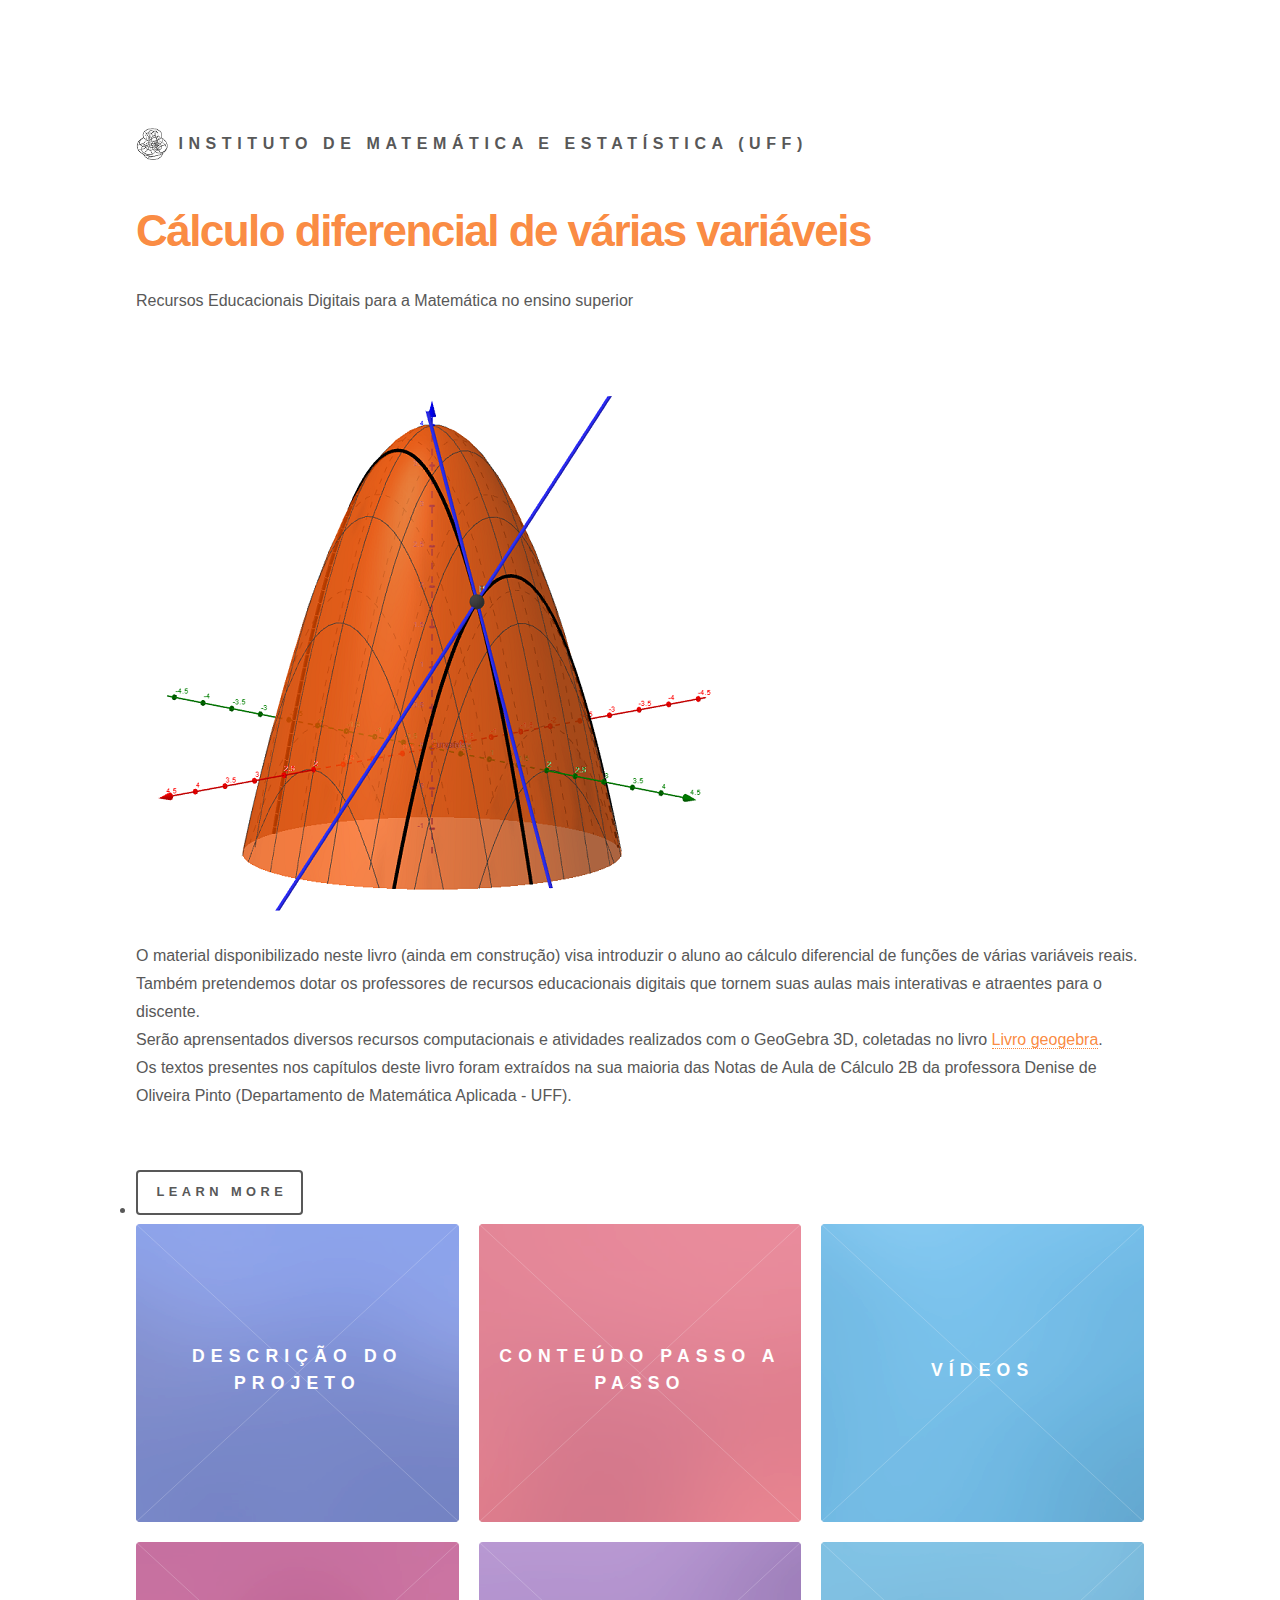
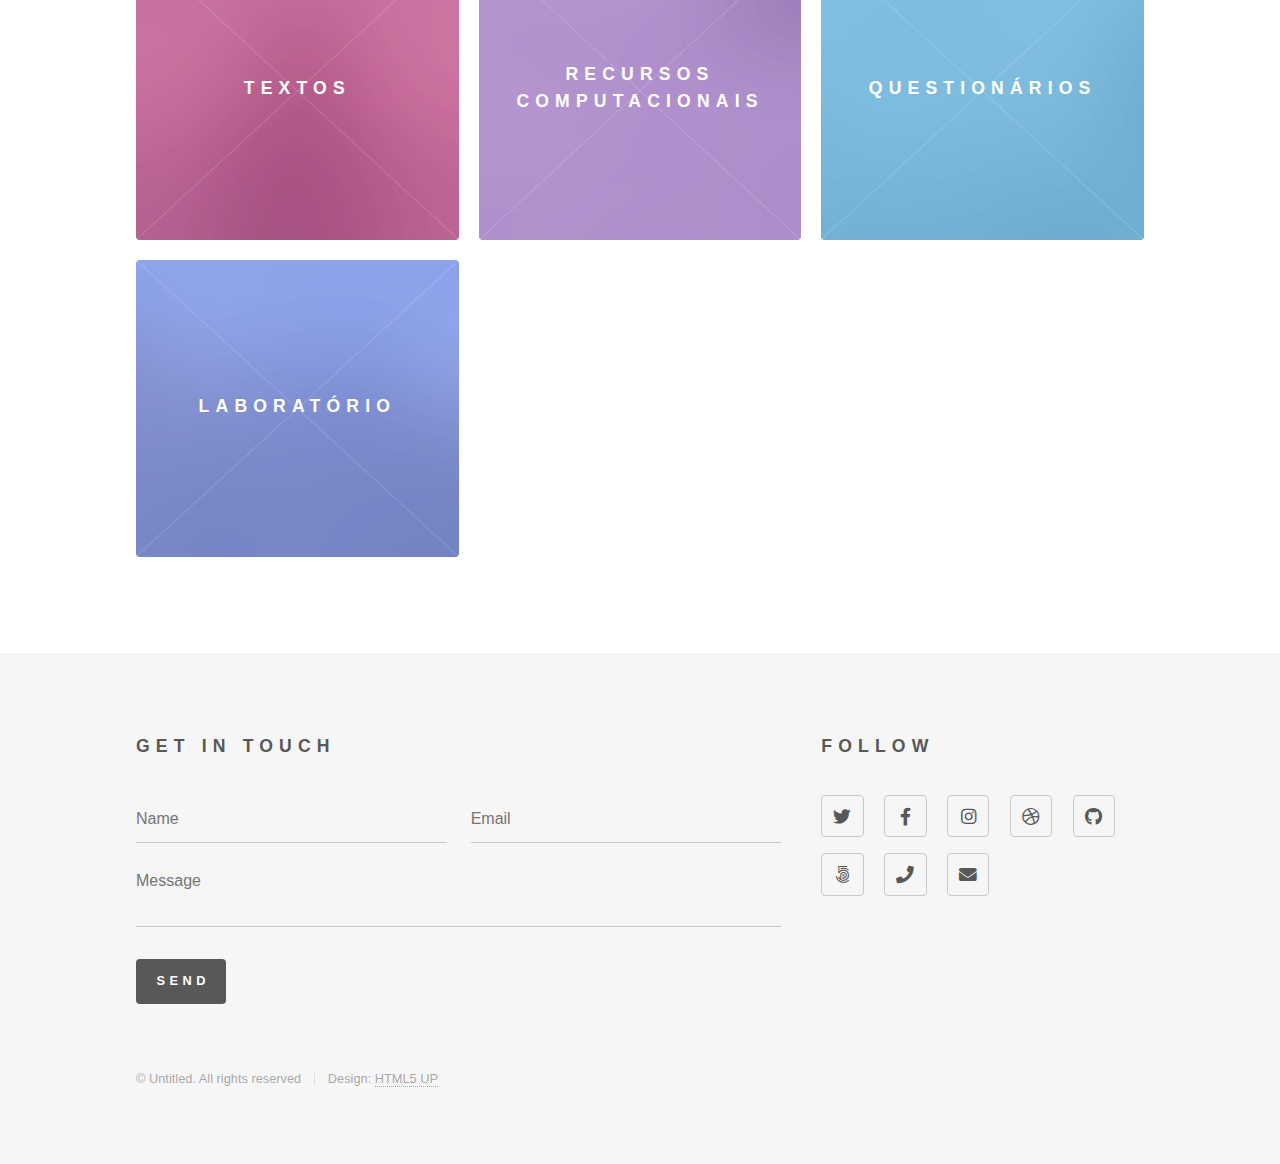
<file: index.html>
<!DOCTYPE HTML>
<!--
	Phantom by HTML5 UP
	html5up.net | @ajlkn
	Free for personal and commercial use under the CCA 3.0 license (html5up.net/license)
-->
<html>
	<head>
		<title>Cálculo 2B - IME-UFF</title>
		<meta charset="utf-8" />
		<meta name="viewport" content="width=device-width, initial-scale=1, user-scalable=no" />
		<link rel="stylesheet" href="assets/css/main.css" />
		<noscript><link rel="stylesheet" href="assets/css/noscript.css" /></noscript>
	</head>
	<body class="is-preload">
		<!-- Wrapper -->
			<div id="wrapper">

				<!-- Header -->
					<header id="header">
						<div class="inner">

							<!-- Logo -->
								<a href="http://www.ime.uff.br" class="logo">
									<span class="symbol"><img src="images/icon/ime-small.png" alt="" /></span><span class="title">Instituto de Matemática e Estatística (UFF)</span>
								</a>

							<!-- Nav -->
								<!-- <nav>
									<ul>
										<li><a href="#menu">Menu</a></li>
									</ul>
								</nav> -->

						</div>
					</header>

				<!-- Menu -->
					<!-- <nav id="menu">
						<h2>Menu</h2>
						<ul>
							<li><a href="index.html">Home</a></li>
							<li><a href="generic.html">Ipsum veroeros</a></li>
							<li><a href="generic.html">Tempus etiam</a></li>
							<li><a href="generic.html">Consequat dolor</a></li>
							<li><a href="elements.html">Elements</a></li>
						</ul>
					</nav> -->

				<!-- Main -->
					<div id="main">
						<div class="inner">
							<header>
								<h1>Cálculo diferencial de várias variáveis <br />	</h1>
								<p>Recursos Educacionais Digitais para a Matemática no ensino superior</p>
							</header>
							<span class="image object">
								<img src="images/imagem-capa.png" alt="" />
							</span>
							<p>O material disponibilizado neste livro (ainda em construção) visa introduzir o aluno ao cálculo diferencial de funções de várias variáveis reais. 
								Também pretendemos dotar os professores de recursos educacionais digitais que tornem suas aulas mais interativas e atraentes para o discente. <br/>
								Serão aprensentados diversos recursos computacionais e atividades realizados com o GeoGebra 3D, coletadas no livro 
								<a href="#"><span class="label">Livro geogebra</span></a>. <br/>
								Os textos presentes nos capítulos deste livro foram extraídos na sua maioria das Notas de Aula de Cálculo 2B da professora Denise de Oliveira Pinto (Departamento de Matemática Aplicada - UFF). </p><br/>
								<li><a href="#" class="button big">Learn More</a></li>
							<!-- Section -->	
								<section class="tiles">
									<article class="style6">
										<span class="image">
											<img src="images/pic06.jpg" alt="" />
										</span>
										<a href="generic.html">
											<h2>Descrição do projeto </h2>
											<div class="content">
												<p>Informações sobre objetivos e equipes.</p>
											</div>
										</a>
									</article>
									<article class="style1">
										<span class="image">
											<img src="images/pic01.jpg" alt="" />
										</span>
										<a href="passo-a-passo.html">
											<h2>Conteúdo passo a passo</h2>
											<div class="content">
												<p>Acesse todo o conteúdo da disciplina por capítulos.</p>
											</div>
										</a>
									</article>
									<article class="style2">
										<span class="image">
											<img src="images/pic02.jpg" alt="" />
										</span>
										<a href="generic.html">
											<h2>Vídeos</h2>
											<div class="content">
												<p>Acesse as vídeo-aulas e vídeos de resolução de exercícios.</p>
											</div>
										</a>
									</article>							
									<article class="style4">
										<span class="image">
											<img src="images/pic04.jpg" alt="" />
										</span>
										<a href="generic.html">
											<h2>Textos</h2>
											<div class="content">
												<p>Acesse aos textos da disciplina, listas de exercícios e gabaritos.</p>
											</div>
										</a>
									</article>
									<article class="style5">
										<span class="image">
											<img src="images/pic05.jpg" alt="" />
										</span>
										<a href="generic.html">
											<h2>Recursos computacionais</h2>
											<div class="content">
												<p>Acesse os applet do Geogebra e mais atividades interativas.</p>
											</div>
										</a>
									</article>
									
									<article class="style2">
										<span class="image">
											<img src="images/pic07.jpg" alt="" />
										</span>
										<a href="generic.html">
											<h2>Questionários</h2>
											<div class="content">
												<p>Teste seus conhecimentos.</p>
											</div>
										</a>
									</article>
									<article class="style6">
										<span class="image">
											<img src="images/pic06.jpg" alt="" />
										</span>
										<a href="generic.html">
											<h2>Laboratório </h2>
											<div class="content">
												<p>Aprenda a desenvolver seus próprios recursos computacionais.</p>
											</div>
										</a>
									</article>
									
								</section>
						</div>
					</div>

				<!-- Footer -->
					<footer id="footer">
						<div class="inner">
							<section>
								<h2>Get in touch</h2>
								<form method="post" action="#">
									<div class="fields">
										<div class="field half">
											<input type="text" name="name" id="name" placeholder="Name" />
										</div>
										<div class="field half">
											<input type="email" name="email" id="email" placeholder="Email" />
										</div>
										<div class="field">
											<textarea name="message" id="message" placeholder="Message"></textarea>
										</div>
									</div>
									<ul class="actions">
										<li><input type="submit" value="Send" class="primary" /></li>
									</ul>
								</form>
							</section>
							<section>
								<h2>Follow</h2>
								<ul class="icons">
									<li><a href="#" class="icon brands style2 fa-twitter"><span class="label">Twitter</span></a></li>
									<li><a href="#" class="icon brands style2 fa-facebook-f"><span class="label">Facebook</span></a></li>
									<li><a href="#" class="icon brands style2 fa-instagram"><span class="label">Instagram</span></a></li>
									<li><a href="#" class="icon brands style2 fa-dribbble"><span class="label">Dribbble</span></a></li>
									<li><a href="#" class="icon brands style2 fa-github"><span class="label">GitHub</span></a></li>
									<li><a href="#" class="icon brands style2 fa-500px"><span class="label">500px</span></a></li>
									<li><a href="#" class="icon solid style2 fa-phone"><span class="label">Phone</span></a></li>
									<li><a href="#" class="icon solid style2 fa-envelope"><span class="label">Email</span></a></li>
								</ul>
							</section>
							<ul class="copyright">
								<li>&copy; Untitled. All rights reserved</li><li>Design: <a href="http://html5up.net">HTML5 UP</a></li>
							</ul>
						</div>
					</footer>

			</div>

		<!-- Scripts -->
			<script src="assets/js/jquery.min.js"></script>
			<script src="assets/js/browser.min.js"></script>
			<script src="assets/js/breakpoints.min.js"></script>
			<script src="assets/js/util.js"></script>
			<script src="assets/js/main.js"></script>

	</body>
</html>
</file>
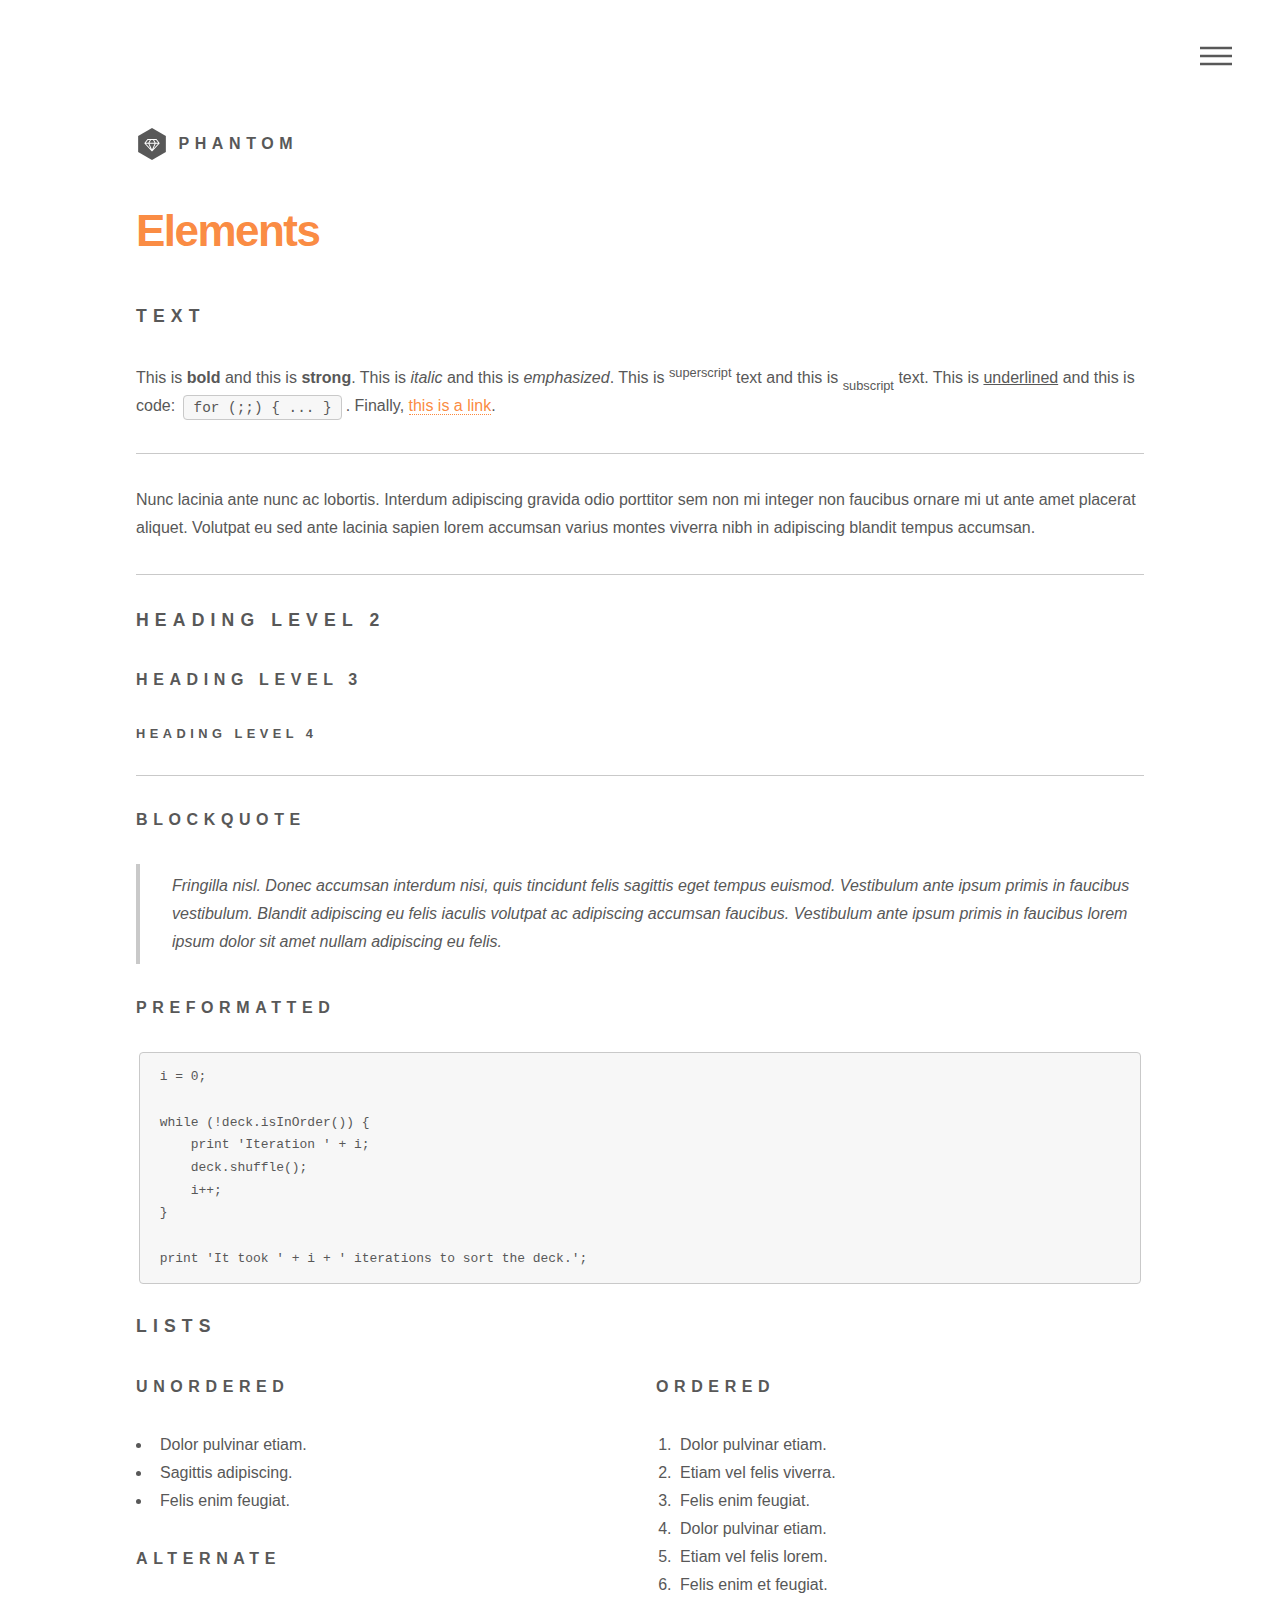
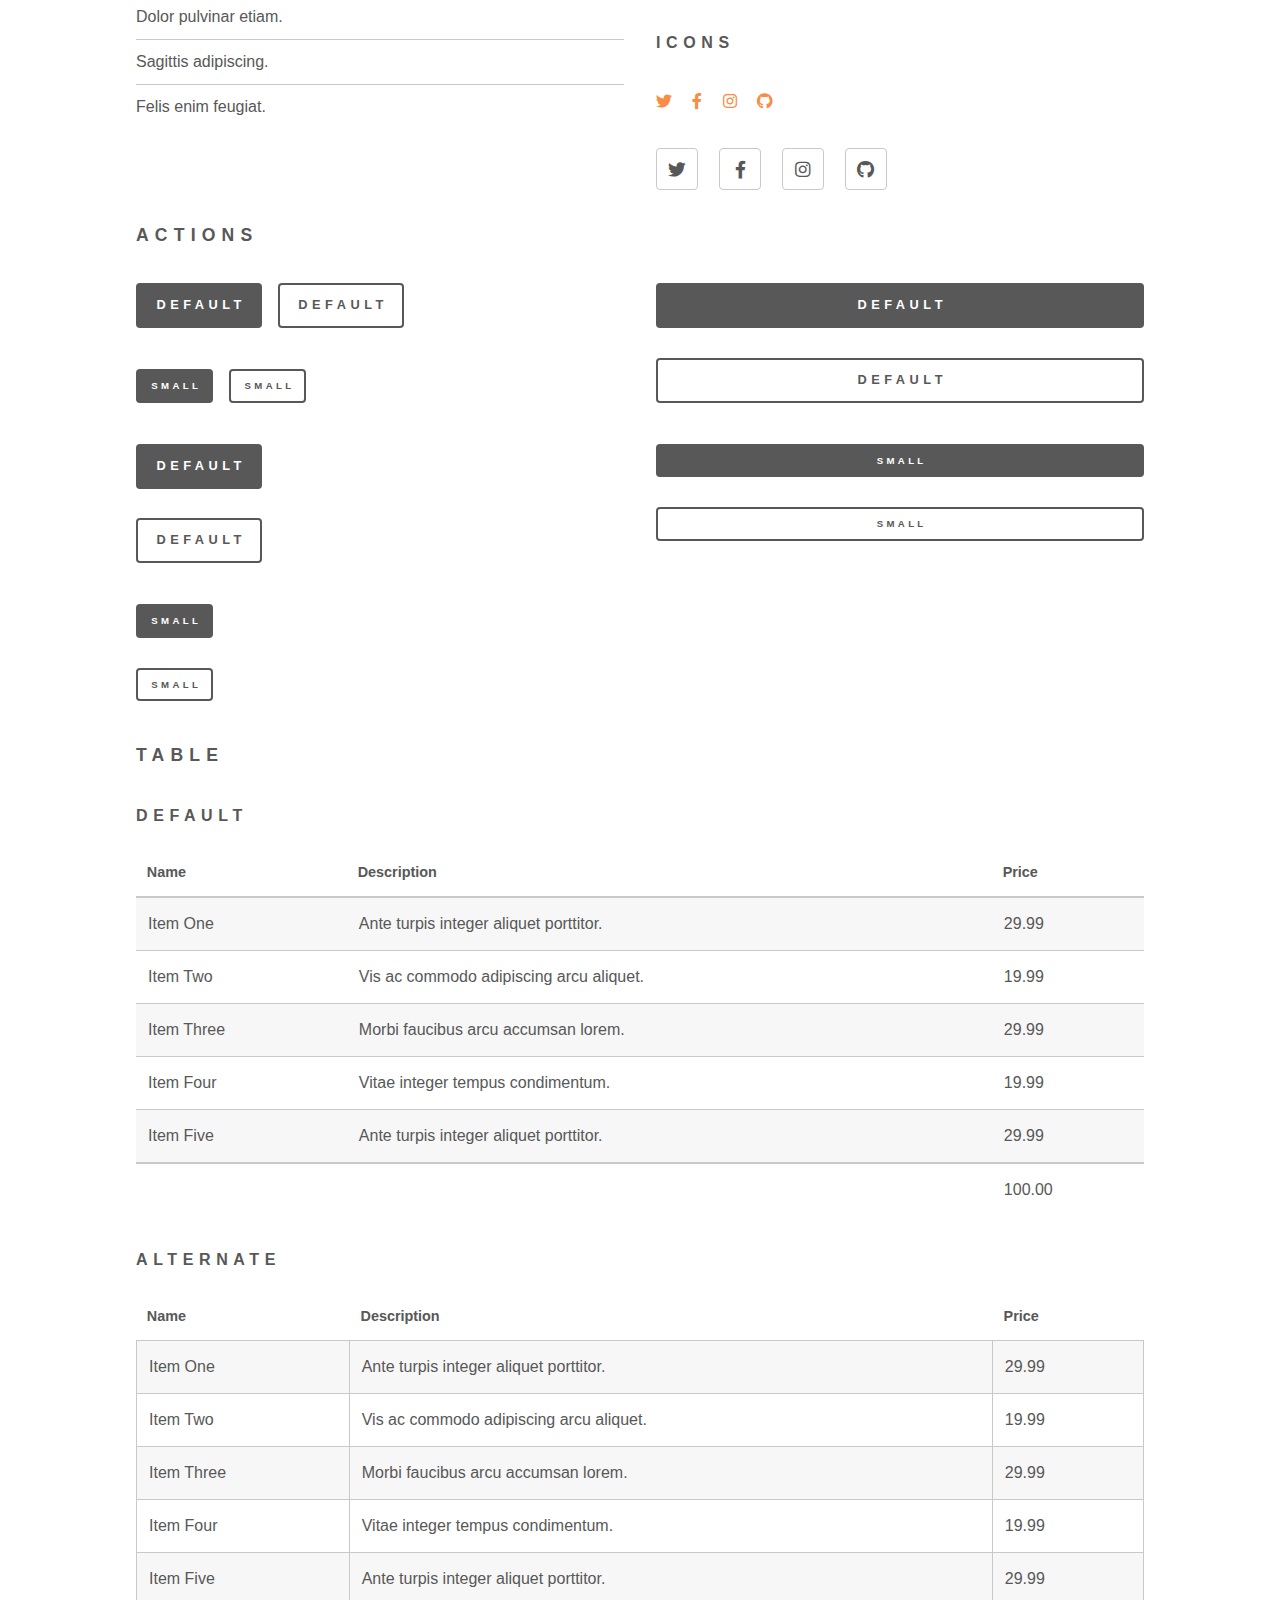
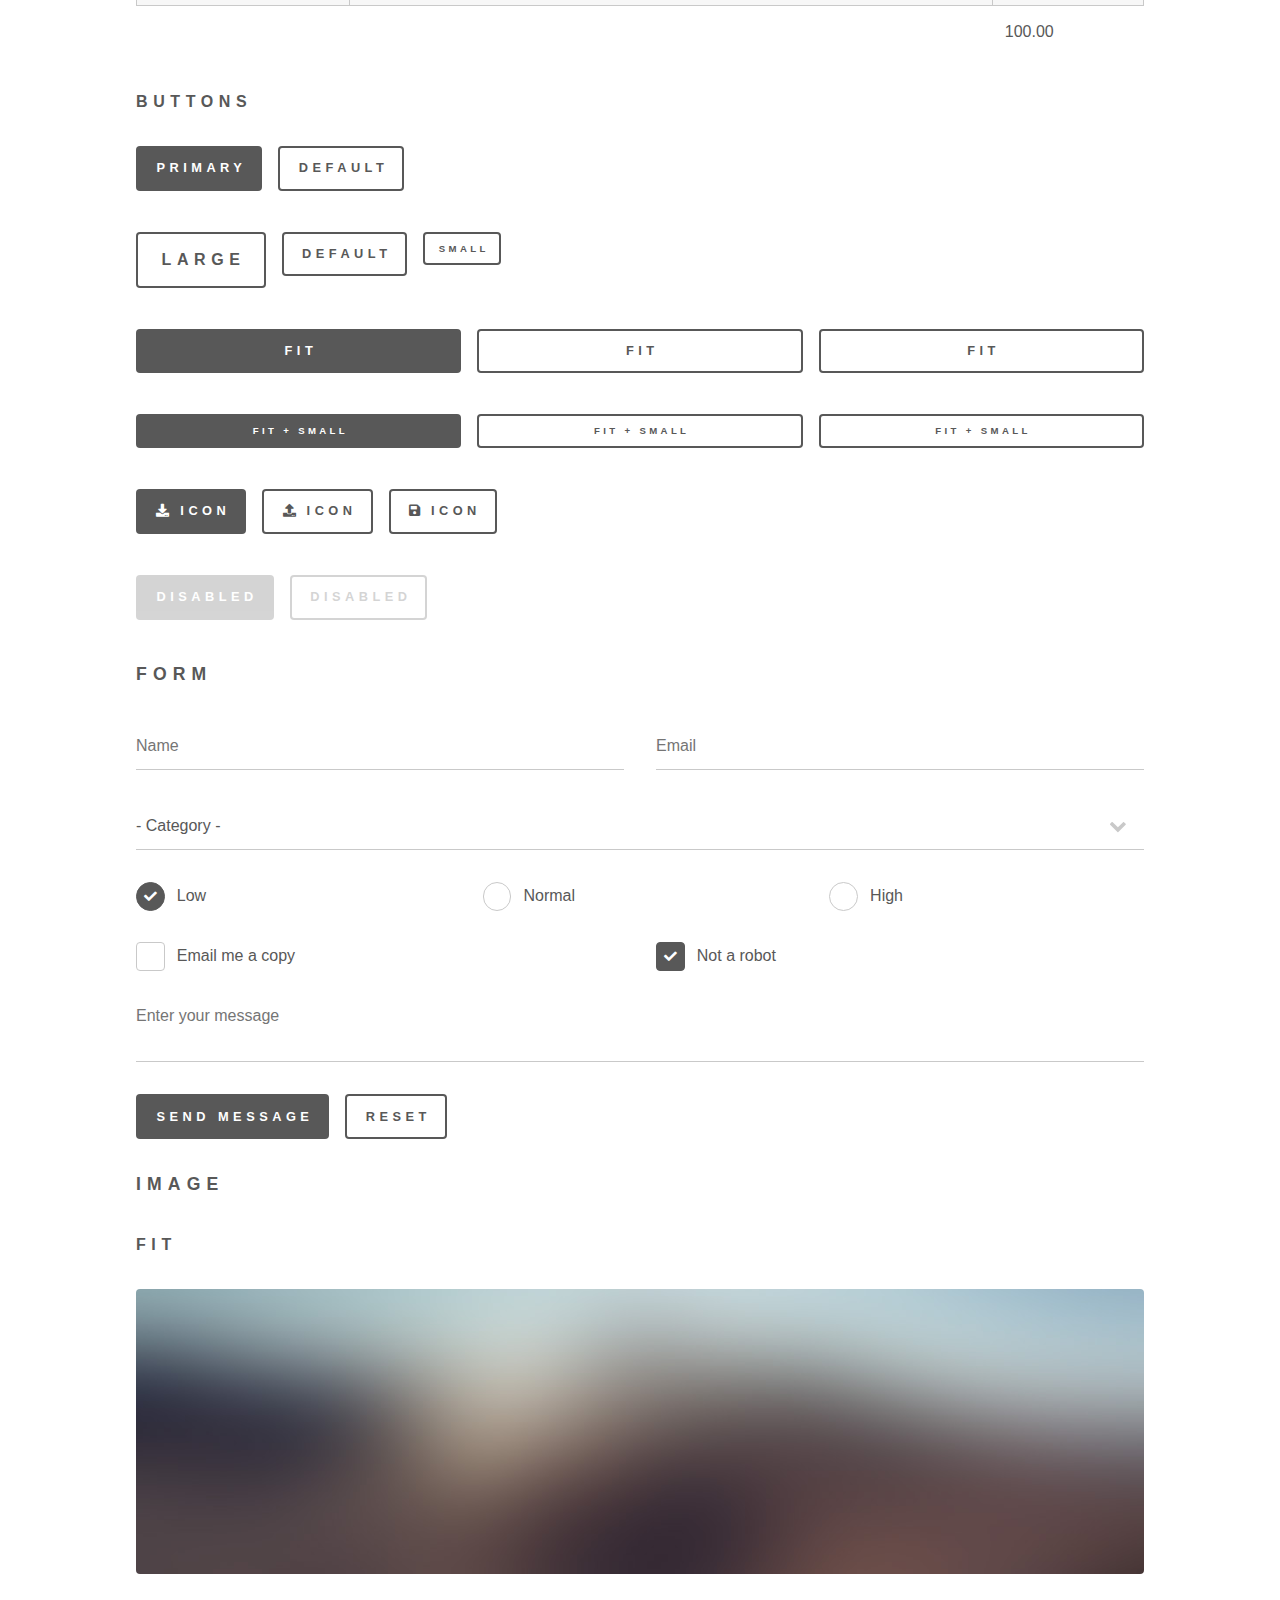
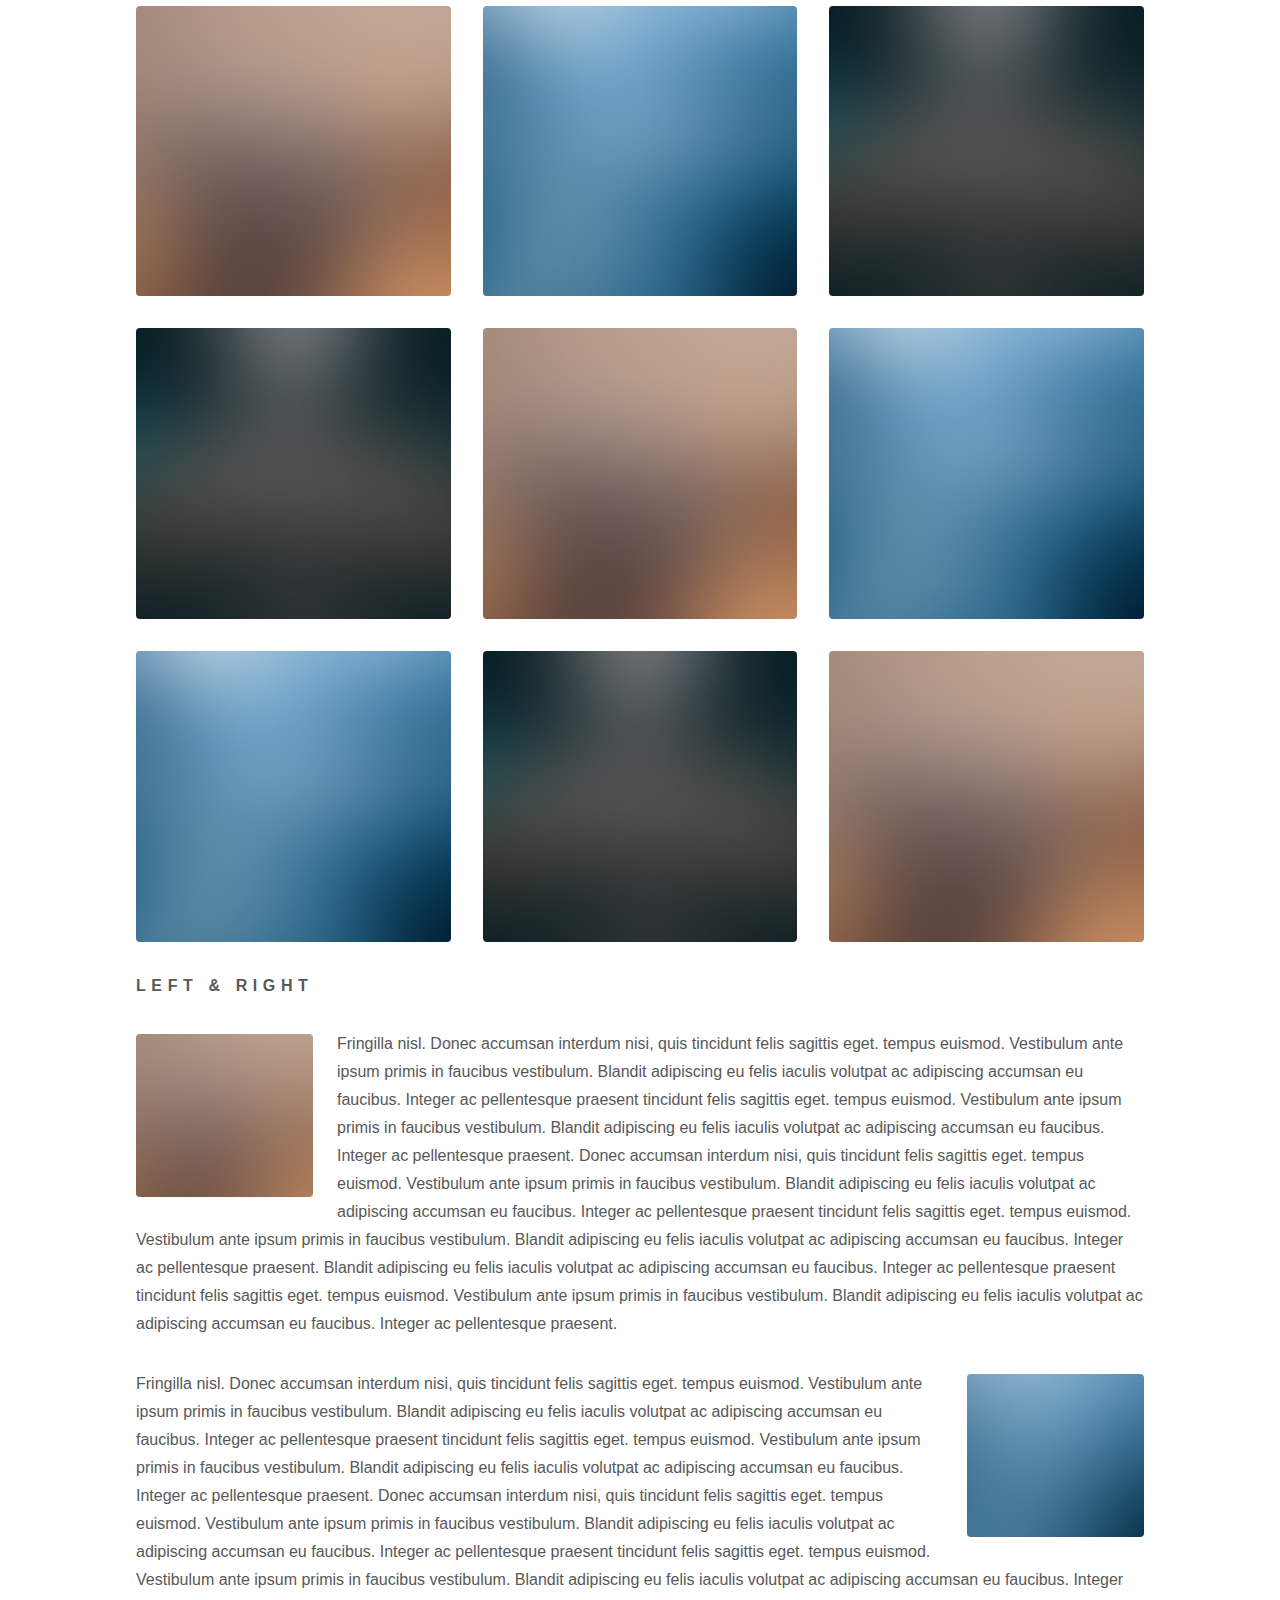
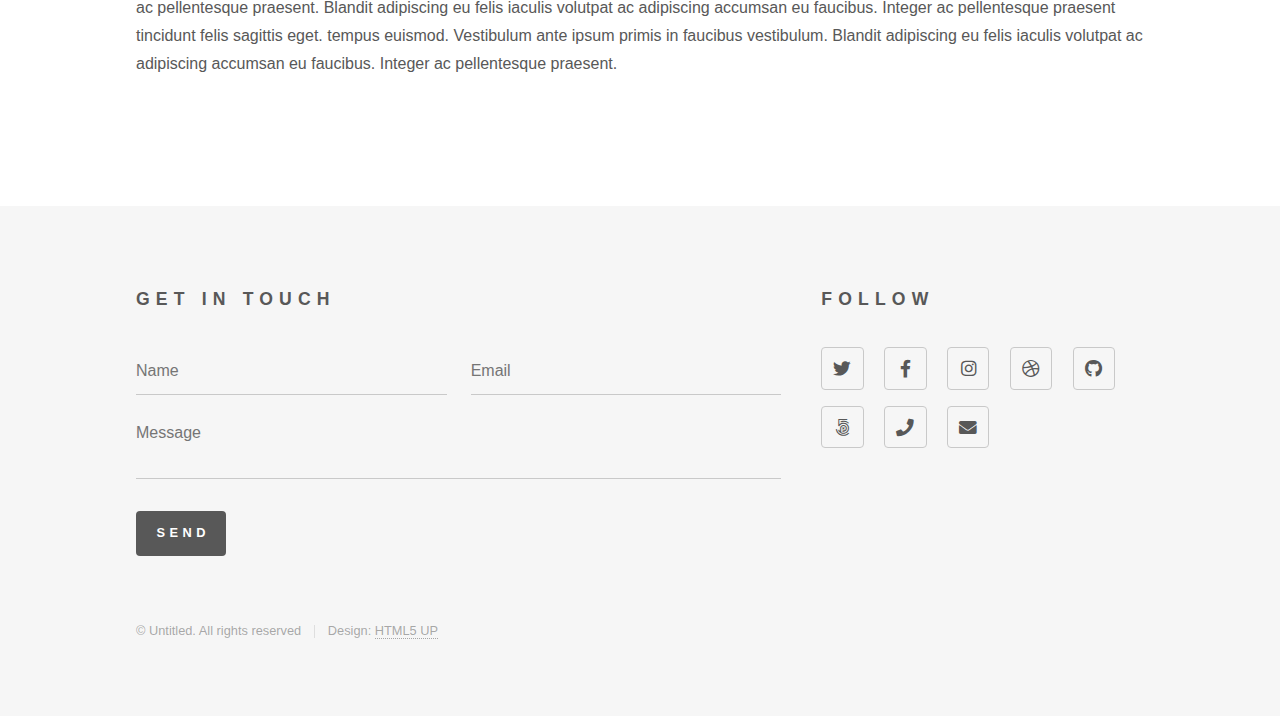
<file: elements.html>
<!DOCTYPE HTML>
<!--
	Phantom by HTML5 UP
	html5up.net | @ajlkn
	Free for personal and commercial use under the CCA 3.0 license (html5up.net/license)
-->
<html>
	<head>
		<title>Elements - Phantom by HTML5 UP</title>
		<meta charset="utf-8" />
		<meta name="viewport" content="width=device-width, initial-scale=1, user-scalable=no" />
		<link rel="stylesheet" href="assets/css/main.css" />
		<noscript><link rel="stylesheet" href="assets/css/noscript.css" /></noscript>
	</head>
	<body class="is-preload">
		<!-- Wrapper -->
			<div id="wrapper">

				<!-- Header -->
					<header id="header">
						<div class="inner">

							<!-- Logo -->
								<a href="index.html" class="logo">
									<span class="symbol"><img src="images/logo.svg" alt="" /></span><span class="title">Phantom</span>
								</a>

							<!-- Nav -->
								<nav>
									<ul>
										<li><a href="#menu">Menu</a></li>
									</ul>
								</nav>

						</div>
					</header>

				<!-- Menu -->
					<nav id="menu">
						<h2>Menu</h2>
						<ul>
							<li><a href="index.html">Home</a></li>
							<li><a href="generic.html">Ipsum veroeros</a></li>
							<li><a href="generic.html">Tempus etiam</a></li>
							<li><a href="generic.html">Consequat dolor</a></li>
							<li><a href="elements.html">Elements</a></li>
						</ul>
					</nav>

				<!-- Main -->
					<div id="main">
						<div class="inner">
							<h1>Elements</h1>

							<!-- Text -->
								<section>
									<h2>Text</h2>
									<p>This is <b>bold</b> and this is <strong>strong</strong>. This is <i>italic</i> and this is <em>emphasized</em>.
									This is <sup>superscript</sup> text and this is <sub>subscript</sub> text.
									This is <u>underlined</u> and this is code: <code>for (;;) { ... }</code>. Finally, <a href="#">this is a link</a>.</p>
									<hr />
									<p>Nunc lacinia ante nunc ac lobortis. Interdum adipiscing gravida odio porttitor sem non mi integer non faucibus ornare mi ut ante amet placerat aliquet. Volutpat eu sed ante lacinia sapien lorem accumsan varius montes viverra nibh in adipiscing blandit tempus accumsan.</p>
									<hr />
									<h2>Heading Level 2</h2>
									<h3>Heading Level 3</h3>
									<h4>Heading Level 4</h4>
									<hr />
									<h3>Blockquote</h3>
									<blockquote>Fringilla nisl. Donec accumsan interdum nisi, quis tincidunt felis sagittis eget tempus euismod. Vestibulum ante ipsum primis in faucibus vestibulum. Blandit adipiscing eu felis iaculis volutpat ac adipiscing accumsan faucibus. Vestibulum ante ipsum primis in faucibus lorem ipsum dolor sit amet nullam adipiscing eu felis.</blockquote>
									<h3>Preformatted</h3>
									<pre><code>i = 0;

while (!deck.isInOrder()) {
    print 'Iteration ' + i;
    deck.shuffle();
    i++;
}

print 'It took ' + i + ' iterations to sort the deck.';</code></pre>
								</section>

							<!-- Lists -->
								<section>
									<h2>Lists</h2>
									<div class="row">
										<div class="col-6 col-12-medium">
											<h3>Unordered</h3>
											<ul>
												<li>Dolor pulvinar etiam.</li>
												<li>Sagittis adipiscing.</li>
												<li>Felis enim feugiat.</li>
											</ul>
											<h3>Alternate</h3>
											<ul class="alt">
												<li>Dolor pulvinar etiam.</li>
												<li>Sagittis adipiscing.</li>
												<li>Felis enim feugiat.</li>
											</ul>
										</div>
										<div class="col-6 col-12-medium">
											<h3>Ordered</h3>
											<ol>
												<li>Dolor pulvinar etiam.</li>
												<li>Etiam vel felis viverra.</li>
												<li>Felis enim feugiat.</li>
												<li>Dolor pulvinar etiam.</li>
												<li>Etiam vel felis lorem.</li>
												<li>Felis enim et feugiat.</li>
											</ol>
											<h3>Icons</h3>
											<ul class="icons">
												<li><a href="#" class="icon brands style1 fa-twitter"><span class="label">Twitter</span></a></li>
												<li><a href="#" class="icon brands style1 fa-facebook-f"><span class="label">Facebook</span></a></li>
												<li><a href="#" class="icon brands style1 fa-instagram"><span class="label">Instagram</span></a></li>
												<li><a href="#" class="icon brands style1 fa-github"><span class="label">Github</span></a></li>
											</ul>
											<ul class="icons">
												<li><a href="#" class="icon brands style2 fa-twitter"><span class="label">Twitter</span></a></li>
												<li><a href="#" class="icon brands style2 fa-facebook-f"><span class="label">Facebook</span></a></li>
												<li><a href="#" class="icon brands style2 fa-instagram"><span class="label">Instagram</span></a></li>
												<li><a href="#" class="icon brands style2 fa-github"><span class="label">Github</span></a></li>
											</ul>
										</div>
									</div>
									<h2>Actions</h2>
									<div class="row">
										<div class="col-6 col-12-medium">
											<ul class="actions">
												<li><a href="#" class="button primary">Default</a></li>
												<li><a href="#" class="button">Default</a></li>
											</ul>
											<ul class="actions small">
												<li><a href="#" class="button primary small">Small</a></li>
												<li><a href="#" class="button small">Small</a></li>
											</ul>
											<ul class="actions stacked">
												<li><a href="#" class="button primary">Default</a></li>
												<li><a href="#" class="button">Default</a></li>
											</ul>
											<ul class="actions stacked">
												<li><a href="#" class="button primary small">Small</a></li>
												<li><a href="#" class="button small">Small</a></li>
											</ul>
										</div>
										<div class="col-6 col-12-medium">
											<ul class="actions stacked">
												<li><a href="#" class="button primary fit">Default</a></li>
												<li><a href="#" class="button fit">Default</a></li>
											</ul>
											<ul class="actions stacked">
												<li><a href="#" class="button primary small fit">Small</a></li>
												<li><a href="#" class="button small fit">Small</a></li>
											</ul>
										</div>
									</div>
								</section>

							<!-- Table -->
								<section>
									<h2>Table</h2>
									<h3>Default</h3>
									<div class="table-wrapper">
										<table>
											<thead>
												<tr>
													<th>Name</th>
													<th>Description</th>
													<th>Price</th>
												</tr>
											</thead>
											<tbody>
												<tr>
													<td>Item One</td>
													<td>Ante turpis integer aliquet porttitor.</td>
													<td>29.99</td>
												</tr>
												<tr>
													<td>Item Two</td>
													<td>Vis ac commodo adipiscing arcu aliquet.</td>
													<td>19.99</td>
												</tr>
												<tr>
													<td>Item Three</td>
													<td> Morbi faucibus arcu accumsan lorem.</td>
													<td>29.99</td>
												</tr>
												<tr>
													<td>Item Four</td>
													<td>Vitae integer tempus condimentum.</td>
													<td>19.99</td>
												</tr>
												<tr>
													<td>Item Five</td>
													<td>Ante turpis integer aliquet porttitor.</td>
													<td>29.99</td>
												</tr>
											</tbody>
											<tfoot>
												<tr>
													<td colspan="2"></td>
													<td>100.00</td>
												</tr>
											</tfoot>
										</table>
									</div>

									<h3>Alternate</h3>
									<div class="table-wrapper">
										<table class="alt">
											<thead>
												<tr>
													<th>Name</th>
													<th>Description</th>
													<th>Price</th>
												</tr>
											</thead>
											<tbody>
												<tr>
													<td>Item One</td>
													<td>Ante turpis integer aliquet porttitor.</td>
													<td>29.99</td>
												</tr>
												<tr>
													<td>Item Two</td>
													<td>Vis ac commodo adipiscing arcu aliquet.</td>
													<td>19.99</td>
												</tr>
												<tr>
													<td>Item Three</td>
													<td> Morbi faucibus arcu accumsan lorem.</td>
													<td>29.99</td>
												</tr>
												<tr>
													<td>Item Four</td>
													<td>Vitae integer tempus condimentum.</td>
													<td>19.99</td>
												</tr>
												<tr>
													<td>Item Five</td>
													<td>Ante turpis integer aliquet porttitor.</td>
													<td>29.99</td>
												</tr>
											</tbody>
											<tfoot>
												<tr>
													<td colspan="2"></td>
													<td>100.00</td>
												</tr>
											</tfoot>
										</table>
									</div>
								</section>

							<!-- Buttons -->
								<section>
									<h3>Buttons</h3>
									<ul class="actions">
										<li><a href="#" class="button primary">Primary</a></li>
										<li><a href="#" class="button">Default</a></li>
									</ul>
									<ul class="actions">
										<li><a href="#" class="button large">Large</a></li>
										<li><a href="#" class="button">Default</a></li>
										<li><a href="#" class="button small">Small</a></li>
									</ul>
									<ul class="actions fit">
										<li><a href="#" class="button primary fit">Fit</a></li>
										<li><a href="#" class="button fit">Fit</a></li>
										<li><a href="#" class="button fit">Fit</a></li>
									</ul>
									<ul class="actions fit small">
										<li><a href="#" class="button primary fit small">Fit + Small</a></li>
										<li><a href="#" class="button fit small">Fit + Small</a></li>
										<li><a href="#" class="button fit small">Fit + Small</a></li>
									</ul>
									<ul class="actions">
										<li><a href="#" class="button primary icon solid fa-download">Icon</a></li>
										<li><a href="#" class="button icon solid fa-upload">Icon</a></li>
										<li><a href="#" class="button icon solid fa-save">Icon</a></li>
									</ul>
									<ul class="actions">
										<li><span class="button primary disabled">Disabled</span></li>
										<li><span class="button disabled">Disabled</span></li>
									</ul>
								</section>

							<!-- Form -->
								<section>
									<h2>Form</h2>
									<form method="post" action="#">
										<div class="row gtr-uniform">
											<div class="col-6 col-12-xsmall">
												<input type="text" name="demo-name" id="demo-name" value="" placeholder="Name" />
											</div>
											<div class="col-6 col-12-xsmall">
												<input type="email" name="demo-email" id="demo-email" value="" placeholder="Email" />
											</div>
											<div class="col-12">
												<select name="demo-category" id="demo-category">
													<option value="">- Category -</option>
													<option value="1">Manufacturing</option>
													<option value="1">Shipping</option>
													<option value="1">Administration</option>
													<option value="1">Human Resources</option>
												</select>
											</div>
											<div class="col-4 col-12-small">
												<input type="radio" id="demo-priority-low" name="demo-priority" checked>
												<label for="demo-priority-low">Low</label>
											</div>
											<div class="col-4 col-12-small">
												<input type="radio" id="demo-priority-normal" name="demo-priority">
												<label for="demo-priority-normal">Normal</label>
											</div>
											<div class="col-4 col-12-small">
												<input type="radio" id="demo-priority-high" name="demo-priority">
												<label for="demo-priority-high">High</label>
											</div>
											<div class="col-6 col-12-small">
												<input type="checkbox" id="demo-copy" name="demo-copy">
												<label for="demo-copy">Email me a copy</label>
											</div>
											<div class="col-6 col-12-small">
												<input type="checkbox" id="demo-human" name="demo-human" checked>
												<label for="demo-human">Not a robot</label>
											</div>
											<div class="col-12">
												<textarea name="demo-message" id="demo-message" placeholder="Enter your message" rows="6"></textarea>
											</div>
											<div class="col-12">
												<ul class="actions">
													<li><input type="submit" value="Send Message" class="primary" /></li>
													<li><input type="reset" value="Reset" /></li>
												</ul>
											</div>
										</div>
									</form>
								</section>

							<!-- Image -->
								<section>
									<h2>Image</h2>
									<h3>Fit</h3>
									<div class="box alt">
										<div class="row gtr-uniform">
											<div class="col-12"><span class="image fit"><img src="images/pic13.jpg" alt="" /></span></div>
											<div class="col-4"><span class="image fit"><img src="images/pic01.jpg" alt="" /></span></div>
											<div class="col-4"><span class="image fit"><img src="images/pic02.jpg" alt="" /></span></div>
											<div class="col-4"><span class="image fit"><img src="images/pic03.jpg" alt="" /></span></div>
											<div class="col-4"><span class="image fit"><img src="images/pic03.jpg" alt="" /></span></div>
											<div class="col-4"><span class="image fit"><img src="images/pic01.jpg" alt="" /></span></div>
											<div class="col-4"><span class="image fit"><img src="images/pic02.jpg" alt="" /></span></div>
											<div class="col-4"><span class="image fit"><img src="images/pic02.jpg" alt="" /></span></div>
											<div class="col-4"><span class="image fit"><img src="images/pic03.jpg" alt="" /></span></div>
											<div class="col-4"><span class="image fit"><img src="images/pic01.jpg" alt="" /></span></div>
										</div>
									</div>
									<h3>Left &amp; Right</h3>
									<p><span class="image left"><img src="images/pic14.jpg" alt="" /></span>Fringilla nisl. Donec accumsan interdum nisi, quis tincidunt felis sagittis eget. tempus euismod. Vestibulum ante ipsum primis in faucibus vestibulum. Blandit adipiscing eu felis iaculis volutpat ac adipiscing accumsan eu faucibus. Integer ac pellentesque praesent tincidunt felis sagittis eget. tempus euismod. Vestibulum ante ipsum primis in faucibus vestibulum. Blandit adipiscing eu felis iaculis volutpat ac adipiscing accumsan eu faucibus. Integer ac pellentesque praesent. Donec accumsan interdum nisi, quis tincidunt felis sagittis eget. tempus euismod. Vestibulum ante ipsum primis in faucibus vestibulum. Blandit adipiscing eu felis iaculis volutpat ac adipiscing accumsan eu faucibus. Integer ac pellentesque praesent tincidunt felis sagittis eget. tempus euismod. Vestibulum ante ipsum primis in faucibus vestibulum. Blandit adipiscing eu felis iaculis volutpat ac adipiscing accumsan eu faucibus. Integer ac pellentesque praesent. Blandit adipiscing eu felis iaculis volutpat ac adipiscing accumsan eu faucibus. Integer ac pellentesque praesent tincidunt felis sagittis eget. tempus euismod. Vestibulum ante ipsum primis in faucibus vestibulum. Blandit adipiscing eu felis iaculis volutpat ac adipiscing accumsan eu faucibus. Integer ac pellentesque praesent.</p>
									<p><span class="image right"><img src="images/pic15.jpg" alt="" /></span>Fringilla nisl. Donec accumsan interdum nisi, quis tincidunt felis sagittis eget. tempus euismod. Vestibulum ante ipsum primis in faucibus vestibulum. Blandit adipiscing eu felis iaculis volutpat ac adipiscing accumsan eu faucibus. Integer ac pellentesque praesent tincidunt felis sagittis eget. tempus euismod. Vestibulum ante ipsum primis in faucibus vestibulum. Blandit adipiscing eu felis iaculis volutpat ac adipiscing accumsan eu faucibus. Integer ac pellentesque praesent. Donec accumsan interdum nisi, quis tincidunt felis sagittis eget. tempus euismod. Vestibulum ante ipsum primis in faucibus vestibulum. Blandit adipiscing eu felis iaculis volutpat ac adipiscing accumsan eu faucibus. Integer ac pellentesque praesent tincidunt felis sagittis eget. tempus euismod. Vestibulum ante ipsum primis in faucibus vestibulum. Blandit adipiscing eu felis iaculis volutpat ac adipiscing accumsan eu faucibus. Integer ac pellentesque praesent. Blandit adipiscing eu felis iaculis volutpat ac adipiscing accumsan eu faucibus. Integer ac pellentesque praesent tincidunt felis sagittis eget. tempus euismod. Vestibulum ante ipsum primis in faucibus vestibulum. Blandit adipiscing eu felis iaculis volutpat ac adipiscing accumsan eu faucibus. Integer ac pellentesque praesent.</p>
								</section>

						</div>
					</div>

				<!-- Footer -->
					<footer id="footer">
						<div class="inner">
							<section>
								<h2>Get in touch</h2>
								<form method="post" action="#">
									<div class="fields">
										<div class="field half">
											<input type="text" name="name" id="name" placeholder="Name" />
										</div>
										<div class="field half">
											<input type="email" name="email" id="email" placeholder="Email" />
										</div>
										<div class="field">
											<textarea name="message" id="message" placeholder="Message"></textarea>
										</div>
									</div>
									<ul class="actions">
										<li><input type="submit" value="Send" class="primary" /></li>
									</ul>
								</form>
							</section>
							<section>
								<h2>Follow</h2>
								<ul class="icons">
									<li><a href="#" class="icon brands style2 fa-twitter"><span class="label">Twitter</span></a></li>
									<li><a href="#" class="icon brands style2 fa-facebook-f"><span class="label">Facebook</span></a></li>
									<li><a href="#" class="icon brands style2 fa-instagram"><span class="label">Instagram</span></a></li>
									<li><a href="#" class="icon brands style2 fa-dribbble"><span class="label">Dribbble</span></a></li>
									<li><a href="#" class="icon brands style2 fa-github"><span class="label">GitHub</span></a></li>
									<li><a href="#" class="icon brands style2 fa-500px"><span class="label">500px</span></a></li>
									<li><a href="#" class="icon solid style2 fa-phone"><span class="label">Phone</span></a></li>
									<li><a href="#" class="icon solid style2 fa-envelope"><span class="label">Email</span></a></li>
								</ul>
							</section>
							<ul class="copyright">
								<li>&copy; Untitled. All rights reserved</li><li>Design: <a href="http://html5up.net">HTML5 UP</a></li>
							</ul>
						</div>
					</footer>

			</div>

		<!-- Scripts -->
			<script src="assets/js/jquery.min.js"></script>
			<script src="assets/js/browser.min.js"></script>
			<script src="assets/js/breakpoints.min.js"></script>
			<script src="assets/js/util.js"></script>
			<script src="assets/js/main.js"></script>

	</body>
</html>
</file>
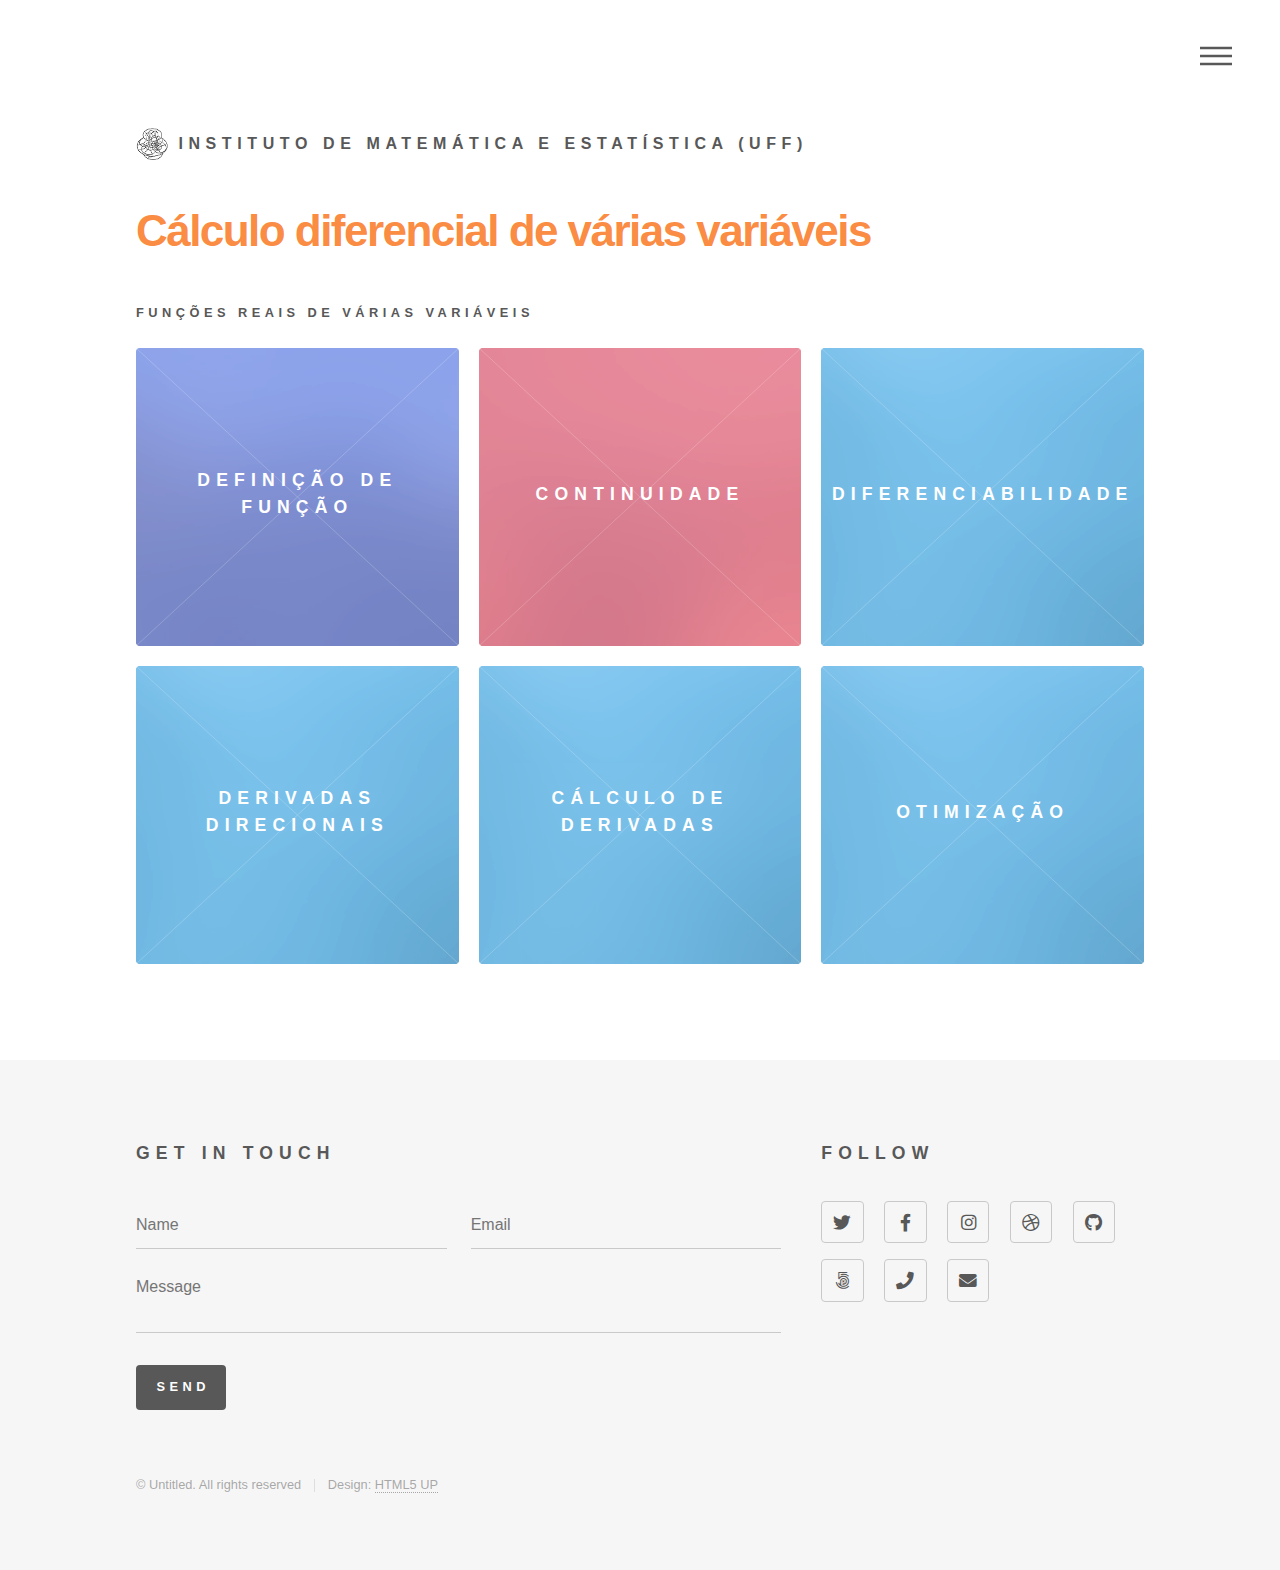
<file: funcoesescalares.html>
<!DOCTYPE HTML>
<!--
	Phantom by HTML5 UP
	html5up.net | @ajlkn
	Free for personal and commercial use under the CCA 3.0 license (html5up.net/license)
-->
<html>
	<head>
		<title>Cálculo 2 IME-UFF</title>
		<meta charset="utf-8" />
		<meta name="viewport" content="width=device-width, initial-scale=1, user-scalable=no" />
		<link rel="stylesheet" href="assets/css/main.css" />
		<noscript><link rel="stylesheet" href="assets/css/noscript.css" /></noscript>
	</head>
	<body class="is-preload">
		<!-- Wrapper -->
			<div id="wrapper">

				<!-- Header -->
                <header id="header">
                    <div class="inner">

                        <a href="http://www.ime.uff.br" class="logo">
                            <span class="symbol"><img src="images/icon/ime-small.png" alt="" /></span><span class="title">Instituto de Matemática e Estatística (UFF)</span>
                        </a>
                        

                        <!-- Nav -->
                            <nav>
                                <ul>
                                    <li><a href="#menu">Menu</a></li>
                                </ul>
                            </nav>

                    </div>
                </header>

            <!-- Menu -->
                <nav id="menu">
                    <h2>Menu</h2>
                    <ul>
                        <li><a href="index.html">Início</a></li>
                        <li><a href="generic.html">Definição</a></li>
                        <li><a href="generic.html">Continuidade</a></li>
                        <li><a href="generic.html">Diferenciabilidade</a></li>
                        <li><a href="elements.html">Derivadas direcionais</a></li>
                        <li><a href="elements.html">Cálculo de derivadas</a></li>
                        <li><a href="elements.html">Otimização</a></li>
                    </ul>
                </nav>

				<!-- Main -->
					<div id="main">
						<div class="inner">
							<a href="index.html"><h1>Cálculo diferencial de várias variáveis </h1></a> 
							<h5>FUNÇÕES REAIS DE VÁRIAS VARIÁVEIS </h5>
							<!-- Section -->	
                            <section class="tiles">
                                <article class="style6">
                                    <span class="image">
                                        <img src="images/pic06.jpg" alt="" />
                                    </span>
                                    <a href="generic2B.html">
                                        <h2>Definição de função </h2>
                                        <div class="content">
                                            <p>Descubra o que é uma função real de várias variáveis, seu domínio, imagem, gráfico e conjuntos de nível.</p>
                                        </div>
                                    </a>
                                </article>
                                <article class="style1">
                                    <span class="image">
                                        <img src="images/pic01.jpg" alt="" />
                                    </span>
                                    <a href="generic2B.html">
                                        <h2>Continuidade</h2>
                                        <div class="content">
                                            <p>Calculo de limites e continuidade de funções de várias variáveis.</p>
                                        </div>
                                    </a>
                                </article>
                                <article class="style2">
                                    <span class="image">
                                        <img src="images/pic02.jpg" alt="" />
                                    </span>
                                    <a href="funcoesescalares.html">
                                        <h2>Diferenciabilidade</h2>
                                        <div class="content">
                                            <p>Derivadas parciais, diferenciabilidade, plano tangente, diferencial total e aproximação linear. </p>
                                        </div>
                                    </a>
                                </article>	
                                <article class="style2">
                                    <span class="image">
                                        <img src="images/pic02.jpg" alt="" />
                                    </span>
                                    <a href="funcoesescalares.html">
                                        <h2>Derivadas direcionais</h2>
                                        <div class="content">
                                            <p>Derivada direcional e vetor gradiente</p>
                                        </div>
                                    </a>
                                </article>									
                                <article class="style2">
                                    <span class="image">
                                        <img src="images/pic02.jpg" alt="" />
                                    </span>
                                    <a href="funcoesescalares.html">
                                        <h2>Cálculo de derivadas</h2>
                                        <div class="content">
                                            <p>Regra da cadeia, derivação implícita, derivadas parciais de ordem superior, o Polinômio de Taylor e aproximação não linear.</p>
                                        </div>
                                    </a>
                                </article>			
                                <article class="style2">
                                    <span class="image">
                                        <img src="images/pic02.jpg" alt="" />
                                    </span>
                                    <a href="funcoesescalares.html">
                                        <h2>Otimização</h2>
                                        <div class="content">
                                            <p>Máximos, mínimos e pontos de sela, classificação de pontos críticos e multiplicadores de Lagrange</p>
                                        </div>
                                    </a>
                                </article>			
                            </section>
						</div>
					</div>
                    

				<!-- Footer -->
					<footer id="footer">
						<div class="inner">
							<section>
								<h2>Get in touch</h2>
								<form method="post" action="#">
									<div class="fields">
										<div class="field half">
											<input type="text" name="name" id="name" placeholder="Name" />
										</div>
										<div class="field half">
											<input type="email" name="email" id="email" placeholder="Email" />
										</div>
										<div class="field">
											<textarea name="message" id="message" placeholder="Message"></textarea>
										</div>
									</div>
									<ul class="actions">
										<li><input type="submit" value="Send" class="primary" /></li>
									</ul>
								</form>
							</section>
							<section>
								<h2>Follow</h2>
								<ul class="icons">
									<li><a href="#" class="icon brands style2 fa-twitter"><span class="label">Twitter</span></a></li>
									<li><a href="#" class="icon brands style2 fa-facebook-f"><span class="label">Facebook</span></a></li>
									<li><a href="#" class="icon brands style2 fa-instagram"><span class="label">Instagram</span></a></li>
									<li><a href="#" class="icon brands style2 fa-dribbble"><span class="label">Dribbble</span></a></li>
									<li><a href="#" class="icon brands style2 fa-github"><span class="label">GitHub</span></a></li>
									<li><a href="#" class="icon brands style2 fa-500px"><span class="label">500px</span></a></li>
									<li><a href="#" class="icon solid style2 fa-phone"><span class="label">Phone</span></a></li>
									<li><a href="#" class="icon solid style2 fa-envelope"><span class="label">Email</span></a></li>
								</ul>
							</section>
							<ul class="copyright">
								<li>&copy; Untitled. All rights reserved</li><li>Design: <a href="http://html5up.net">HTML5 UP</a></li>
							</ul>
						</div>
					</footer>

			</div>

		<!-- Scripts -->
			<script src="assets/js/jquery.min.js"></script>
			<script src="assets/js/browser.min.js"></script>
			<script src="assets/js/breakpoints.min.js"></script>
			<script src="assets/js/util.js"></script>
			<script src="assets/js/main.js"></script>

	</body>
</html>
</file>
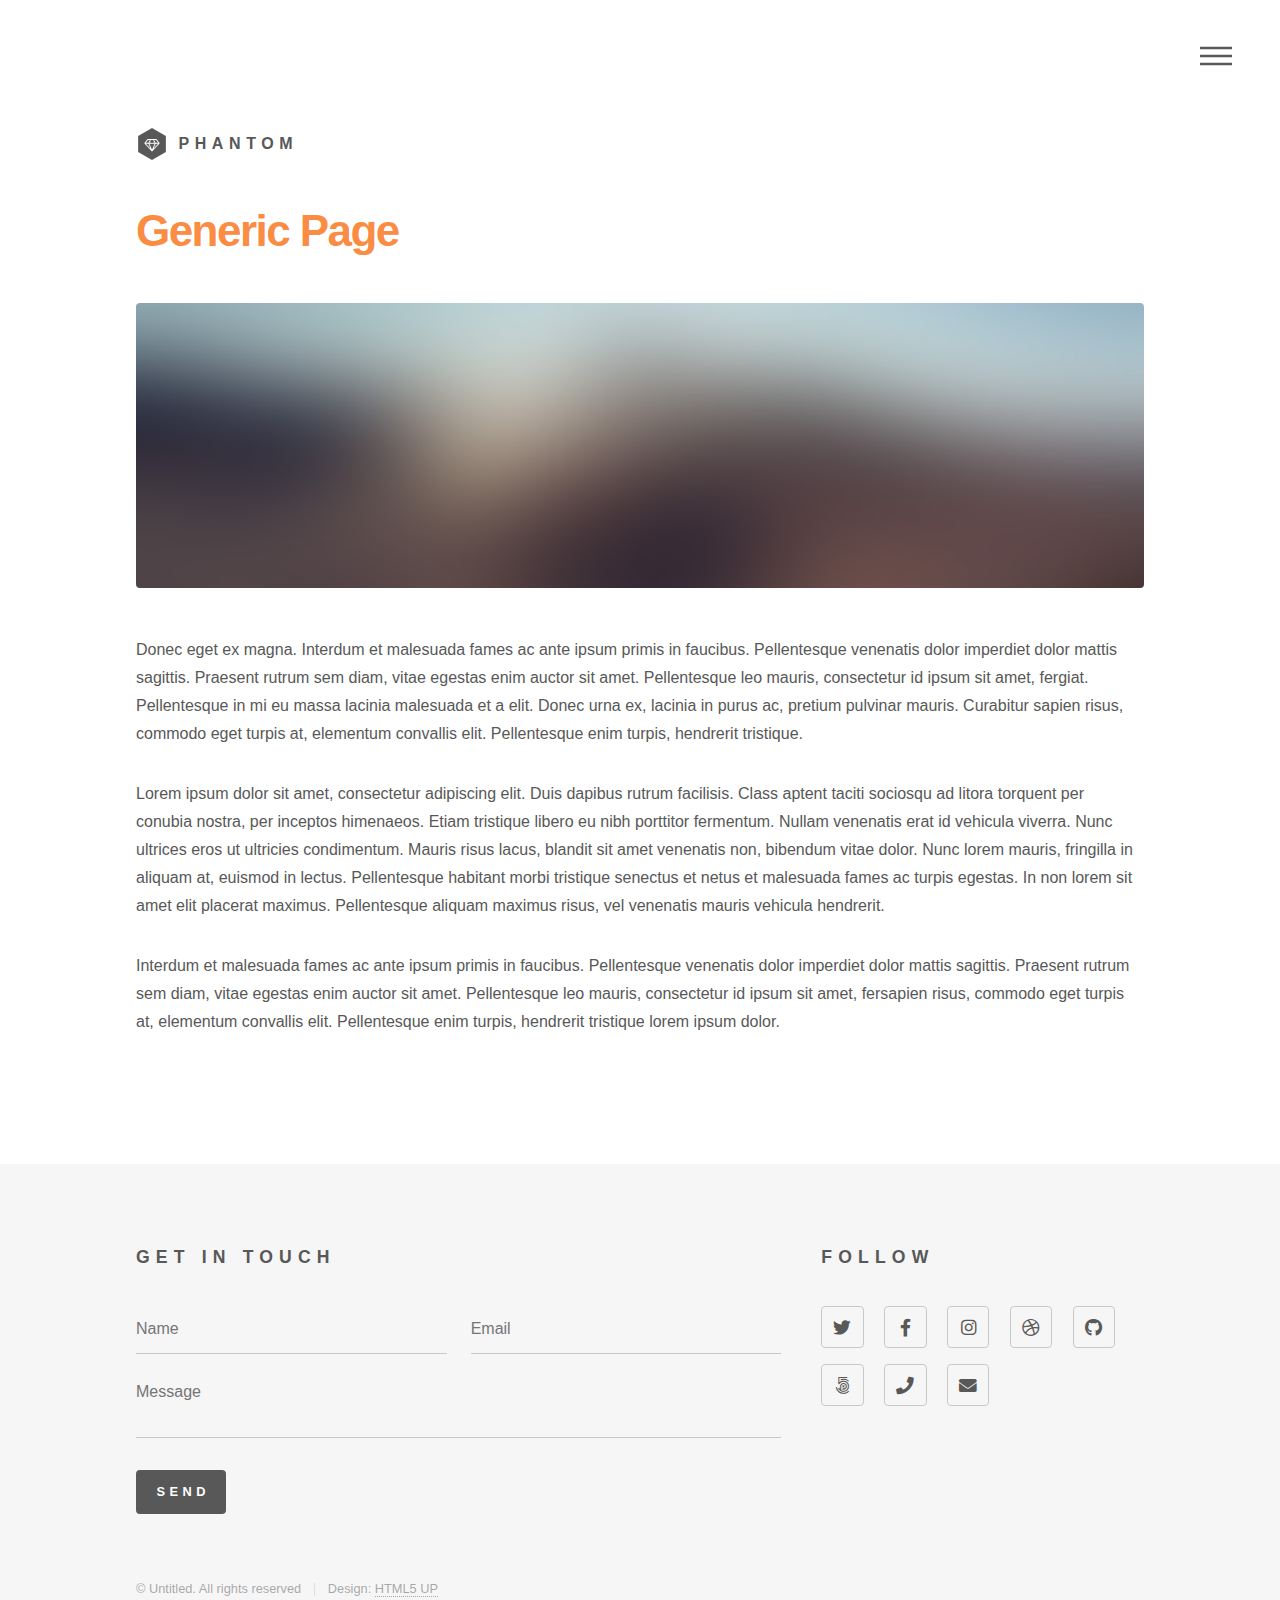
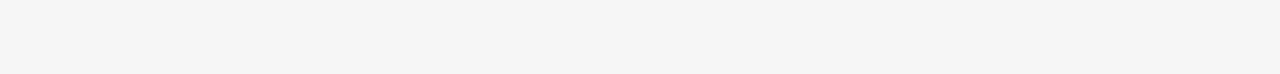
<file: generic.html>
<!DOCTYPE HTML>
<!--
	Phantom by HTML5 UP
	html5up.net | @ajlkn
	Free for personal and commercial use under the CCA 3.0 license (html5up.net/license)
-->
<html>
	<head>
		<title>Generic - Phantom by HTML5 UP</title>
		<meta charset="utf-8" />
		<meta name="viewport" content="width=device-width, initial-scale=1, user-scalable=no" />
		<link rel="stylesheet" href="assets/css/main.css" />
		<noscript><link rel="stylesheet" href="assets/css/noscript.css" /></noscript>
	</head>
	<body class="is-preload">
		<!-- Wrapper -->
			<div id="wrapper">

				<!-- Header -->
					<header id="header">
						<div class="inner">

							<!-- Logo -->
								<a href="index.html" class="logo">
									<span class="symbol"><img src="images/logo.svg" alt="" /></span><span class="title">Phantom</span>
								</a>

							<!-- Nav -->
								<nav>
									<ul>
										<li><a href="#menu">Menu</a></li>
									</ul>
								</nav>

						</div>
					</header>

				<!-- Menu -->
					<nav id="menu">
						<h2>Menu</h2>
						<ul>
							<li><a href="index.html">Home</a></li>
							<li><a href="generic.html">Ipsum veroeros</a></li>
							<li><a href="generic.html">Tempus etiam</a></li>
							<li><a href="generic.html">Consequat dolor</a></li>
							<li><a href="elements.html">Elements</a></li>
						</ul>
					</nav>

				<!-- Main -->
					<div id="main">
						<div class="inner">
							<h1>Generic Page</h1>
							<span class="image main"><img src="images/pic13.jpg" alt="" /></span>
							<p>Donec eget ex magna. Interdum et malesuada fames ac ante ipsum primis in faucibus. Pellentesque venenatis dolor imperdiet dolor mattis sagittis. Praesent rutrum sem diam, vitae egestas enim auctor sit amet. Pellentesque leo mauris, consectetur id ipsum sit amet, fergiat. Pellentesque in mi eu massa lacinia malesuada et a elit. Donec urna ex, lacinia in purus ac, pretium pulvinar mauris. Curabitur sapien risus, commodo eget turpis at, elementum convallis elit. Pellentesque enim turpis, hendrerit tristique.</p>
							<p>Lorem ipsum dolor sit amet, consectetur adipiscing elit. Duis dapibus rutrum facilisis. Class aptent taciti sociosqu ad litora torquent per conubia nostra, per inceptos himenaeos. Etiam tristique libero eu nibh porttitor fermentum. Nullam venenatis erat id vehicula viverra. Nunc ultrices eros ut ultricies condimentum. Mauris risus lacus, blandit sit amet venenatis non, bibendum vitae dolor. Nunc lorem mauris, fringilla in aliquam at, euismod in lectus. Pellentesque habitant morbi tristique senectus et netus et malesuada fames ac turpis egestas. In non lorem sit amet elit placerat maximus. Pellentesque aliquam maximus risus, vel venenatis mauris vehicula hendrerit.</p>
							<p>Interdum et malesuada fames ac ante ipsum primis in faucibus. Pellentesque venenatis dolor imperdiet dolor mattis sagittis. Praesent rutrum sem diam, vitae egestas enim auctor sit amet. Pellentesque leo mauris, consectetur id ipsum sit amet, fersapien risus, commodo eget turpis at, elementum convallis elit. Pellentesque enim turpis, hendrerit tristique lorem ipsum dolor.</p>
						</div>
					</div>

				<!-- Footer -->
					<footer id="footer">
						<div class="inner">
							<section>
								<h2>Get in touch</h2>
								<form method="post" action="#">
									<div class="fields">
										<div class="field half">
											<input type="text" name="name" id="name" placeholder="Name" />
										</div>
										<div class="field half">
											<input type="email" name="email" id="email" placeholder="Email" />
										</div>
										<div class="field">
											<textarea name="message" id="message" placeholder="Message"></textarea>
										</div>
									</div>
									<ul class="actions">
										<li><input type="submit" value="Send" class="primary" /></li>
									</ul>
								</form>
							</section>
							<section>
								<h2>Follow</h2>
								<ul class="icons">
									<li><a href="#" class="icon brands style2 fa-twitter"><span class="label">Twitter</span></a></li>
									<li><a href="#" class="icon brands style2 fa-facebook-f"><span class="label">Facebook</span></a></li>
									<li><a href="#" class="icon brands style2 fa-instagram"><span class="label">Instagram</span></a></li>
									<li><a href="#" class="icon brands style2 fa-dribbble"><span class="label">Dribbble</span></a></li>
									<li><a href="#" class="icon brands style2 fa-github"><span class="label">GitHub</span></a></li>
									<li><a href="#" class="icon brands style2 fa-500px"><span class="label">500px</span></a></li>
									<li><a href="#" class="icon solid style2 fa-phone"><span class="label">Phone</span></a></li>
									<li><a href="#" class="icon solid style2 fa-envelope"><span class="label">Email</span></a></li>
								</ul>
							</section>
							<ul class="copyright">
								<li>&copy; Untitled. All rights reserved</li><li>Design: <a href="http://html5up.net">HTML5 UP</a></li>
							</ul>
						</div>
					</footer>

			</div>

		<!-- Scripts -->
			<script src="assets/js/jquery.min.js"></script>
			<script src="assets/js/browser.min.js"></script>
			<script src="assets/js/breakpoints.min.js"></script>
			<script src="assets/js/util.js"></script>
			<script src="assets/js/main.js"></script>

	</body>
</html>
</file>
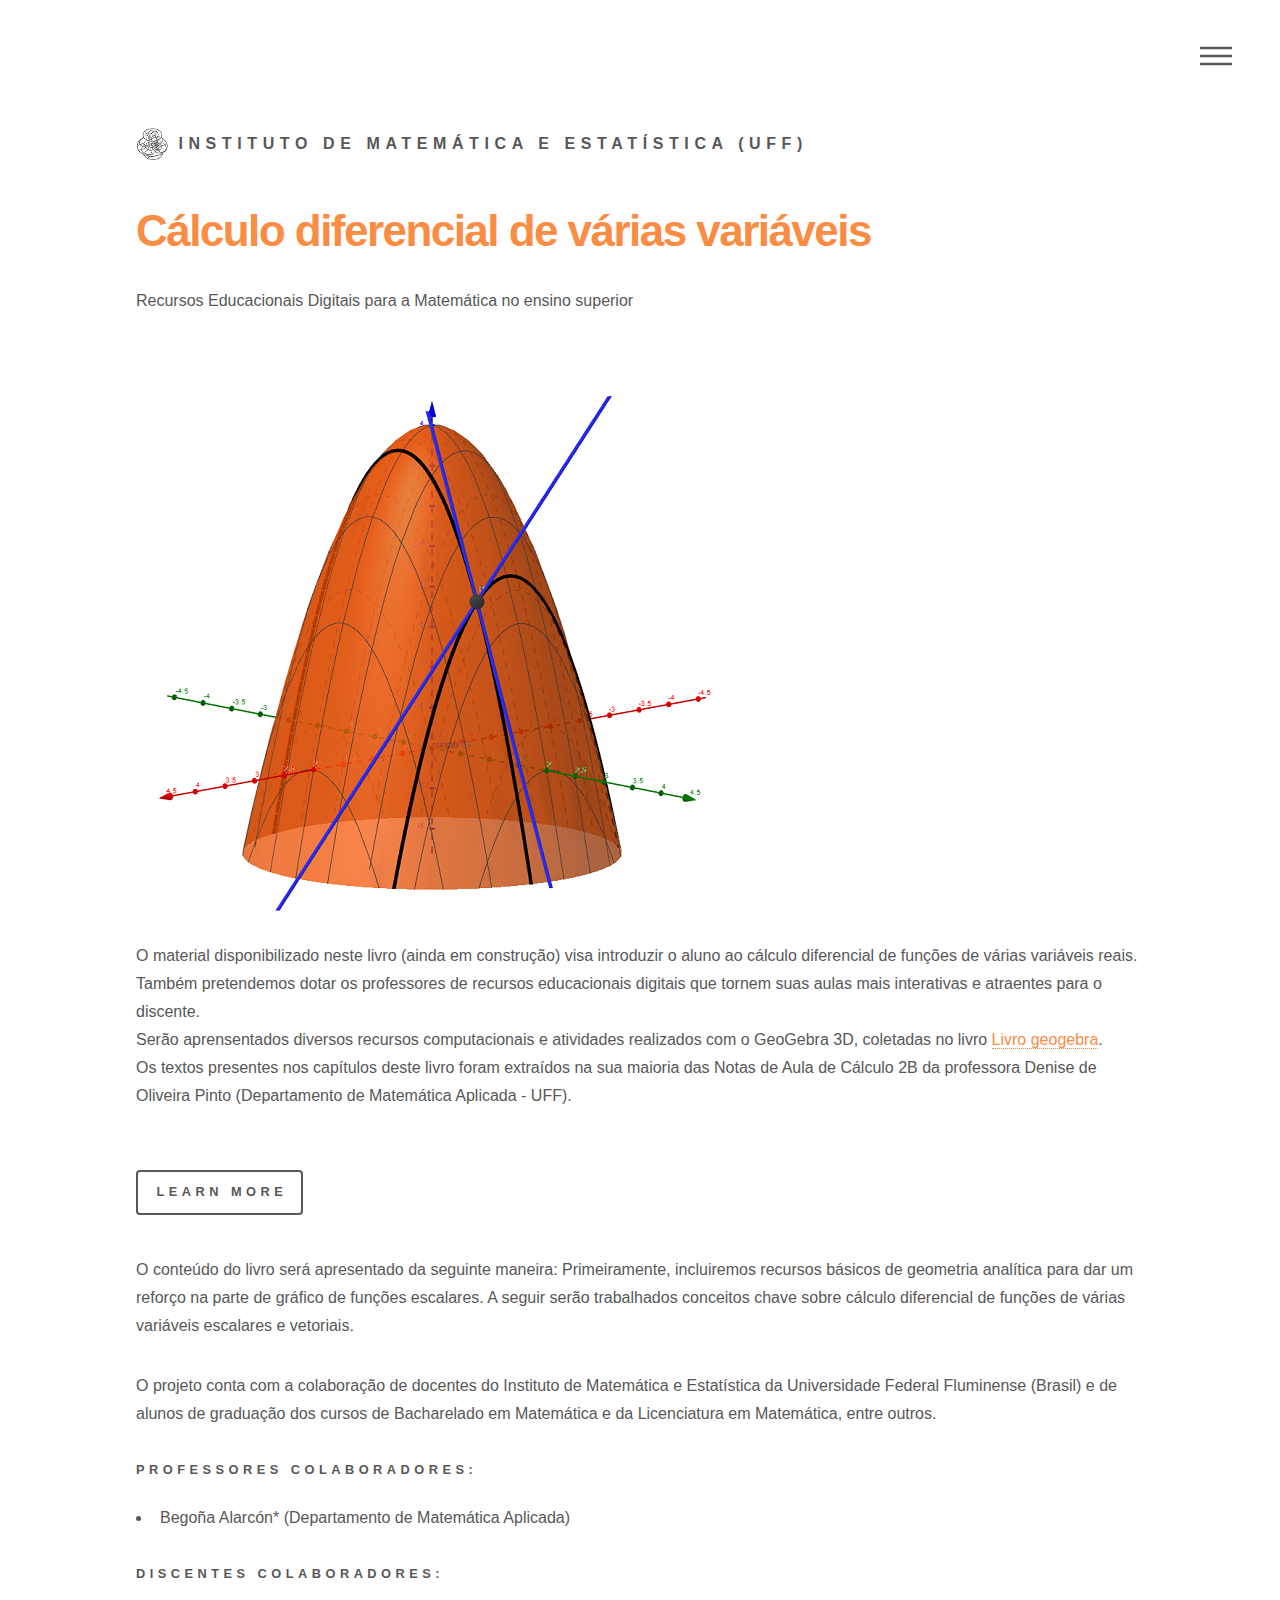
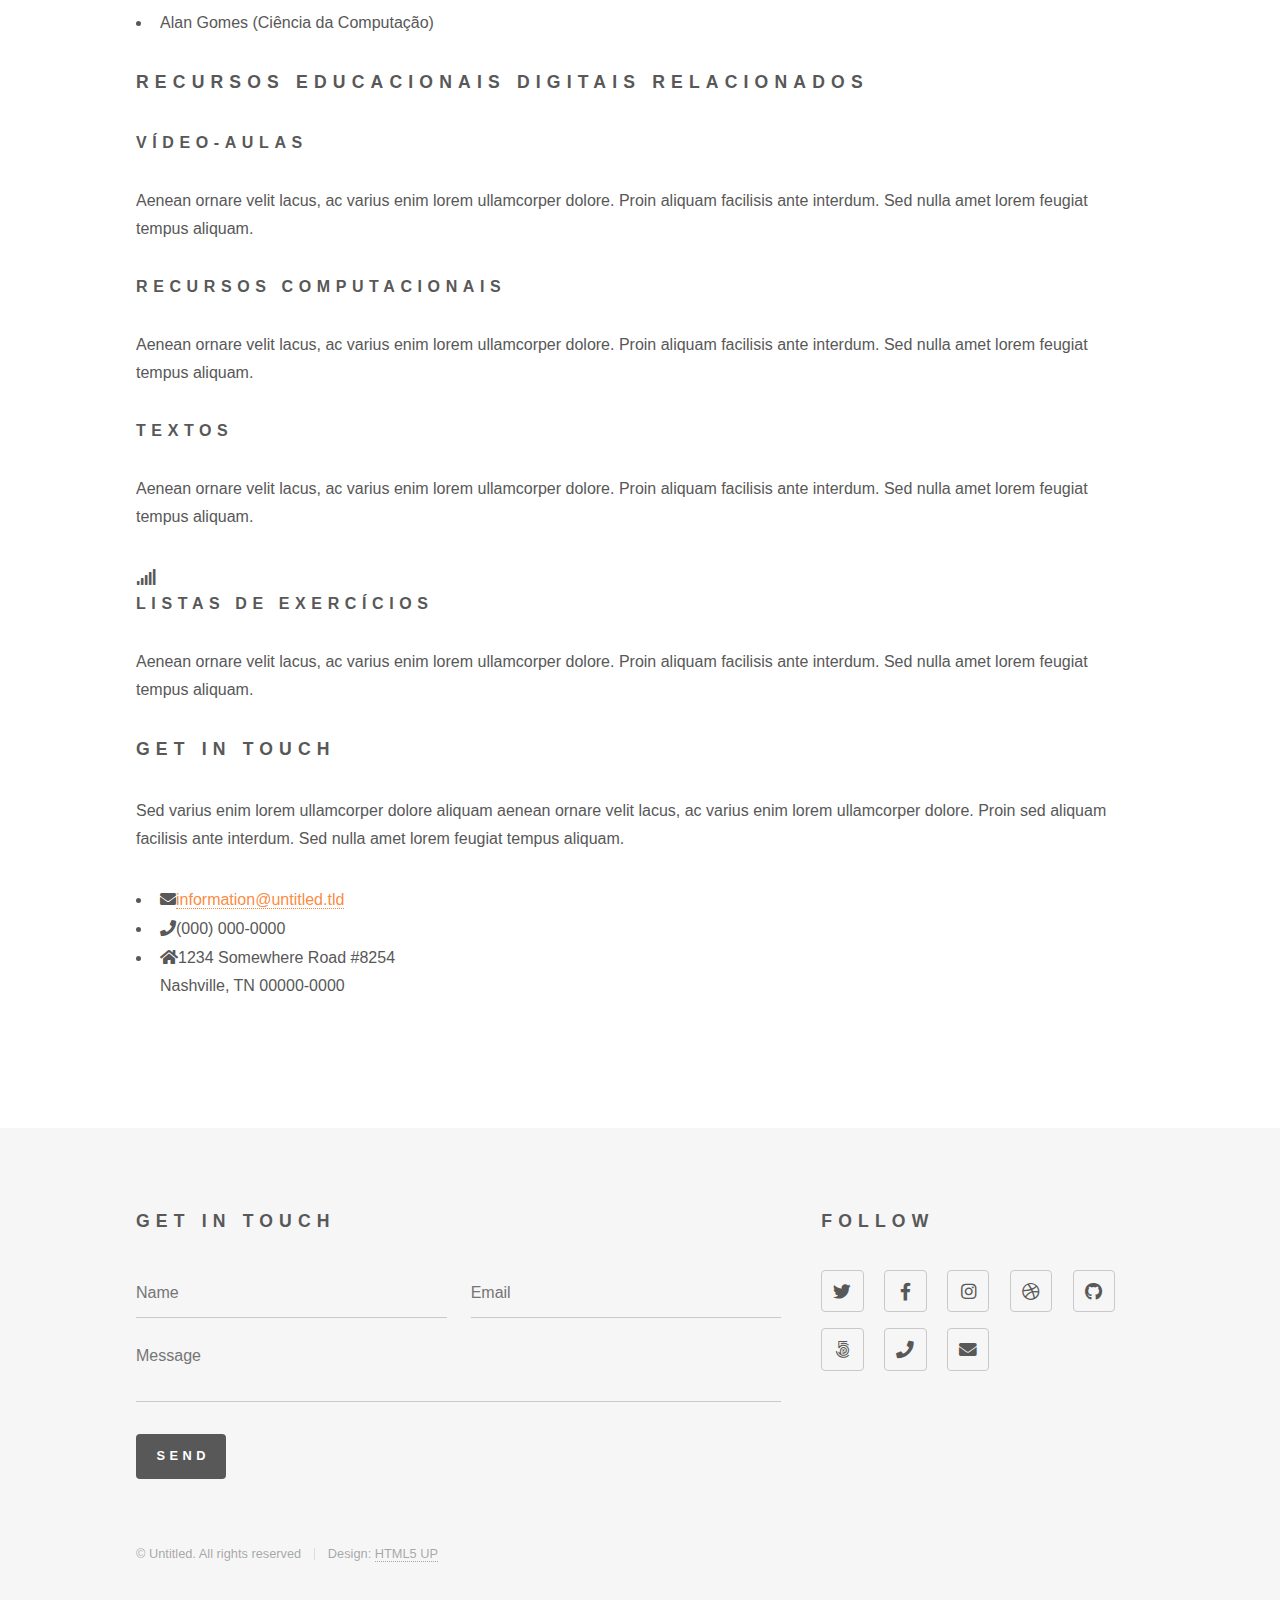
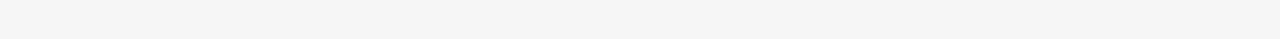
<file: passo-a-passo2.html>
<!DOCTYPE HTML>
<!--
	Phantom by HTML5 UP
	html5up.net | @ajlkn
	Free for personal and commercial use under the CCA 3.0 license (html5up.net/license)
-->
<html>
	<head>
		<title>Cálculo 2B - IME-UFF</title>
		<meta charset="utf-8" />
		<meta name="viewport" content="width=device-width, initial-scale=1, user-scalable=no" />
		<link rel="stylesheet" href="assets/css/main.css" />
		<noscript><link rel="stylesheet" href="assets/css/noscript.css" /></noscript>
	</head>
	<body class="is-preload">
		<!-- Wrapper -->
			<div id="wrapper">

				<!-- Header -->
					<header id="header">
						<div class="inner">

							<!-- Logo -->
                            <a href="http://www.ime.uff.br" class="logo">
                                <span class="symbol"><img src="images/icon/ime-small.png" alt="" /></span><span class="title">Instituto de Matemática e Estatística (UFF)</span>
                            </a>

							<!-- Nav -->
								<nav>
									<ul>
										<li><a href="#menu">Menu</a></li>
									</ul>
								</nav>

						</div>
					</header>

				<!-- Menu -->
					<nav id="menu">
						<h2>Menu</h2>
						<ul>
                            <li><a href="index.html">Inicio</a></li>
                            <li>
                                <span class="opener">Geometria Analítica</span>
                                <ul>
                                    <li><a href="#">Retas e planos</a></li>
                                    <li><a href="#">Cônicas</a></li>
                                    <li><a href="#">Curvas paramétricas no plano</a></li>
                                    <li><a href="#">Superfícies</a></li>
                                    <li><a href="#">Parametrização de superfície</a></li>
                                    <li><a href="#">Mudança de coordenadas</a></li>
                                    <li><a href="#">Curvas paramétricas no espaço</a></li>
                                </ul>
                            </li>
                            <li>
                                <span class="opener">Funções vetoriais de uma variável</span>
                                <ul>
                                    <li><a href="#">Domínio, traço e gráfico</a></li>
                                    <li><a href="#">Limite e continuidade</a></li>
                                    <li><a href="#">Derivabilidade</a></li>
                                    
                                </ul>
                            </li>
                            <li>
                                <span class="opener">Funções reais de várias variáveis</span>
                                <ul>
                                    <li><a href="dominio-e-imagem-de-uma-função-escalar-de-varias-variaveis.html">Domínio, imagem e gráfico</a></li>
                                    <li><a href="conjunto-de-nível-de-funções-escalares-de-várias-variáveis-reais.html">Conjuntos de nível</a></li>
                                    <li><a href="limite-e-continuidade-de-funcoes-escalares-de-varias-variaveis.html">Limite e continuidade</a></li>
                                    <li><a href="#">Derivadas pariciais</a></li>
                                    <li><a href="#">Diferenciabilidade</a></li>
                                </ul>
                            </li>
                            <li>
                                <span class="opener">Funções vetoriais de várias variáveis</span>
                                <ul>
                                    <li><a href="#">Domínio, imagem e gráfico</a></li>
                                    <li><a href="#">Derivadas parciais</a></li>
                                    <li><a href="#">Derivada direcional</a></li>
                                    
                                </ul>
                            </li>
                            <li><a href="#">Projetos relacionados</a></li>							
                            
                        </ul>
					</nav>

				<!-- Main -->
                <div id="main">
                    <div class="inner">
                        <!-- Banner -->
                            <section id="banner">
                                <div class="content">
                                    <header>
                                        <h1>Cálculo diferencial de várias variáveis <br />	</h1>
                                        <p>Recursos Educacionais Digitais para a Matemática no ensino superior</p>
                                    </header>
                                    <span class="image object">
                                        <img src="images/imagem-capa.png" alt="" />
                                    </span>
                                    <p>O material disponibilizado neste livro (ainda em construção) visa introduzir o aluno ao cálculo diferencial de funções de várias variáveis reais. 
                                        Também pretendemos dotar os professores de recursos educacionais digitais que tornem suas aulas mais interativas e atraentes para o discente. <br/>
                                        Serão aprensentados diversos recursos computacionais e atividades realizados com o GeoGebra 3D, coletadas no livro 
                                        <a href="#"><span class="label">Livro geogebra</span></a>. <br/>
                                        Os textos presentes nos capítulos deste livro foram extraídos na sua maioria das Notas de Aula de Cálculo 2B da professora Denise de Oliveira Pinto (Departamento de Matemática Aplicada - UFF). </p><br/>
                                        
                                        <ul class="actions">
                                        <li><a href="#" class="button big">Learn More</a></li>
                                    </ul>
                                </div>
                                

                                
                            </section>

                        <!-- Section -->
                            <section>
                                <div>
                                    <p> O conteúdo do livro será apresentado da seguinte maneira: 
                                        Primeiramente, incluiremos recursos básicos de geometria analítica para dar um reforço na parte de gráfico de funções escalares. 
                                        A seguir serão trabalhados conceitos chave sobre cálculo diferencial de funções de várias variáveis escalares e vetoriais. </p>
                                    
                                    <p>O projeto conta com a colaboração de docentes do Instituto de Matemática e Estatística da Universidade Federal Fluminense (Brasil) e de alunos de graduação dos cursos de Bacharelado em Matemática e da Licenciatura em Matemática, entre outros. <br/>
                                        
                                            <h4>Professores colaboradores:</h4>
                                            <ul>
                                                <li>Begoña Alarcón* (Departamento de Matemática Aplicada)</li>														
                                            </ul>

                                            <h4>Discentes colaboradores:</h4>
                                            <ul>
                                                <li>Alan Gomes (Ciência da Computação)</li>														
                                            </ul>
                                                                     
                                     
                                      </p>
                                </div>
                            </section>
                        <!-- Section -->
                            <section>
                                <header class="major">
                                    <h2>Recursos educacionais digitais relacionados</h2>
                                </header>
                                <div class="features">
                                    <article>
                                        <span class="icon youtube"></span>
                                        <div class="content">
                                            <h3>Vídeo-aulas</h3>
                                            <p>Aenean ornare velit lacus, ac varius enim lorem ullamcorper dolore. Proin aliquam facilisis ante interdum. Sed nulla amet lorem feugiat tempus aliquam.</p>
                                        </div>
                                    </article>
                                    <article>
                                        <span class="icon geogebra"></span>
                                        <div class="content">
                                            <h3>Recursos computacionais</h3>
                                            <p>Aenean ornare velit lacus, ac varius enim lorem ullamcorper dolore. Proin aliquam facilisis ante interdum. Sed nulla amet lorem feugiat tempus aliquam.</p>
                                        </div>
                                    </article>
                                    <article>
                                        <span class="icon livro"></span>
                                        <div class="content">
                                            <h3>Textos</h3>
                                            <p>Aenean ornare velit lacus, ac varius enim lorem ullamcorper dolore. Proin aliquam facilisis ante interdum. Sed nulla amet lorem feugiat tempus aliquam.</p>
                                        </div>
                                    </article>
                                    <article>
                                        <span class="icon solid fa-signal"></span>
                                        <div class="content">
                                            <h3>Listas de exercícios</h3>
                                            <p>Aenean ornare velit lacus, ac varius enim lorem ullamcorper dolore. Proin aliquam facilisis ante interdum. Sed nulla amet lorem feugiat tempus aliquam.</p>
                                        </div>
                                    </article>
                                </div>
                            </section>
                        <!-- Section -->
                            <section>
                                <header class="major">
                                    <h2>Get in touch</h2>
                                </header>
                                <p>Sed varius enim lorem ullamcorper dolore aliquam aenean ornare velit lacus, ac varius enim lorem ullamcorper dolore. Proin sed aliquam facilisis ante interdum. Sed nulla amet lorem feugiat tempus aliquam.</p>
                                <ul class="contact">
                                    <li class="icon solid fa-envelope"><a href="#">information@untitled.tld</a></li>
                                    <li class="icon solid fa-phone">(000) 000-0000</li>
                                    <li class="icon solid fa-home">1234 Somewhere Road #8254<br />
                                    Nashville, TN 00000-0000</li>
                                </ul>
                            </section>

                    </div>
                </div>


				<!-- Footer -->
					<footer id="footer">
						<div class="inner">
							<section>
								<h2>Get in touch</h2>
								<form method="post" action="#">
									<div class="fields">
										<div class="field half">
											<input type="text" name="name" id="name" placeholder="Name" />
										</div>
										<div class="field half">
											<input type="email" name="email" id="email" placeholder="Email" />
										</div>
										<div class="field">
											<textarea name="message" id="message" placeholder="Message"></textarea>
										</div>
									</div>
									<ul class="actions">
										<li><input type="submit" value="Send" class="primary" /></li>
									</ul>
								</form>
							</section>
							<section>
								<h2>Follow</h2>
								<ul class="icons">
									<li><a href="#" class="icon brands style2 fa-twitter"><span class="label">Twitter</span></a></li>
									<li><a href="#" class="icon brands style2 fa-facebook-f"><span class="label">Facebook</span></a></li>
									<li><a href="#" class="icon brands style2 fa-instagram"><span class="label">Instagram</span></a></li>
									<li><a href="#" class="icon brands style2 fa-dribbble"><span class="label">Dribbble</span></a></li>
									<li><a href="#" class="icon brands style2 fa-github"><span class="label">GitHub</span></a></li>
									<li><a href="#" class="icon brands style2 fa-500px"><span class="label">500px</span></a></li>
									<li><a href="#" class="icon solid style2 fa-phone"><span class="label">Phone</span></a></li>
									<li><a href="#" class="icon solid style2 fa-envelope"><span class="label">Email</span></a></li>
								</ul>
							</section>
							<ul class="copyright">
								<li>&copy; Untitled. All rights reserved</li><li>Design: <a href="http://html5up.net">HTML5 UP</a></li>
							</ul>
						</div>
					</footer>

			</div>

		<!-- Scripts -->
			<script src="assets/js/jquery.min.js"></script>
			<script src="assets/js/browser.min.js"></script>
			<script src="assets/js/breakpoints.min.js"></script>
			<script src="assets/js/util.js"></script>
			<script src="assets/js/main.js"></script>

	</body>
</html>
</file>
<file: assets/css/noscript.css>
/*
	Phantom by HTML5 UP
	html5up.net | @ajlkn
	Free for personal and commercial use under the CCA 3.0 license (html5up.net/license)
*/

/* Tiles */

	body.is-preload .tiles article {
		-moz-transform: none;
		-webkit-transform: none;
		-ms-transform: none;
		transform: none;
		opacity: 1;
	}
</file>
<file: assets/css/main.css>
@import url(fontawesome-all.min.css);
@import url("https://fonts.googleapis.com/css?family=Source+Sans+Pro:300,700,900");

/*
	Phantom by HTML5 UP
	html5up.net | @ajlkn
	Free for personal and commercial use under the CCA 3.0 license (html5up.net/license)
*/

html, body, div, span, applet, object,
iframe, h1, h2, h3, h4, h5, h6, p, blockquote,
pre, a, abbr, acronym, address, big, cite,
code, del, dfn, em, img, ins, kbd, q, s, samp,
small, strike, strong, sub, sup, tt, var, b,
u, i, center, dl, dt, dd, ol, ul, li, fieldset,
form, label, legend, table, caption, tbody,
tfoot, thead, tr, th, td, article, aside,
canvas, details, embed, figure, figcaption,
footer, header, hgroup, menu, nav, output, ruby,
section, summary, time, mark, audio, video {
	margin: 0;
	padding: 0;
	border: 0;
	font-size: 100%;
	font: inherit;
	vertical-align: baseline;}

article, aside, details, figcaption, figure,
footer, header, hgroup, menu, nav, section {
	display: block;}

body {
	line-height: 1;
}

ol, ul {
	list-style: none;
}

blockquote, q {
	quotes: none;
}

	blockquote:before, blockquote:after, q:before, q:after {
		content: '';
		content: none;
	}

table {
	border-collapse: collapse;
	border-spacing: 0;
}

body {
	-webkit-text-size-adjust: none;
}

mark {
	background-color: transparent;
	color: inherit;
}

input::-moz-focus-inner {
	border: 0;
	padding: 0;
}

input, select, textarea {
	-moz-appearance: none;
	-webkit-appearance: none;
	-ms-appearance: none;
	appearance: none;
}

/* Basic */

	@-ms-viewport {
		width: device-width;
	}

	body {
		-ms-overflow-style: scrollbar;
	}

	@media screen and (max-width: 480px) {

		html, body {
			min-width: 320px;
		}

	}

	html {
		box-sizing: border-box;
	}

	*, *:before, *:after {
		box-sizing: inherit;
	}

	body {
		background: #ffffff;
	}

		body.is-preload *, body.is-preload *:before, body.is-preload *:after {
			-moz-animation: none !important;
			-webkit-animation: none !important;
			-ms-animation: none !important;
			animation: none !important;
			-moz-transition: none !important;
			-webkit-transition: none !important;
			-ms-transition: none !important;
			transition: none !important;
		}

/* Type */

	body, input, select, textarea {
		color:  #585858;
		font-family: "Open Sans", sans-serif; /*"Source Sans Pro", Helvetica, sans-serif; */
		font-size: 16pt;
		font-weight: 300;
		line-height: 1.75;
	}

		@media screen and (max-width: 1680px) {

			body, input, select, textarea {
				font-size: 14pt;
			}

		}

		@media screen and (max-width: 1280px) {

			body, input, select, textarea {
				font-size: 12pt;
			}

		}

		a {
			-moz-transition: color 0.2s ease-in-out, border-bottom-color 0.2s ease-in-out;
			-webkit-transition: color 0.2s ease-in-out, border-bottom-color 0.2s ease-in-out;
			-ms-transition: color 0.2s ease-in-out, border-bottom-color 0.2s ease-in-out;
			transition: color 0.2s ease-in-out, border-bottom-color 0.2s ease-in-out;
			border-bottom: dotted 1px;
			color: #fa8131ee;
			text-decoration: none; }
			a:hover {
			  border-bottom-color: #fa8131ee;;
			  color: #fa8131ee !important; }
			  a:hover strong {
				color: inherit; }
	/* a {
		-moz-transition: border-bottom-color 0.2s ease, color 0.2s ease;
		-webkit-transition: border-bottom-color 0.2s ease, color 0.2s ease;
		-ms-transition: border-bottom-color 0.2s ease, color 0.2s ease;
		transition: border-bottom-color 0.2s ease, color 0.2s ease;
		text-decoration: none;
		color: #585858;
		border-bottom: dotted 1px rgba(88, 88, 88, 0.5);
	}

		a:hover {
			border-bottom-color: transparent;
			color: #f2849e !important;
		} */

	strong, b {
		font-weight: 900;
	}

	em, i {
		font-style: italic;
	}

	p {
		margin: 0 0 2em 0;
	}

	h1 {
		font-size: 2.75em;
		font-weight: 700;
		line-height: 1.3;
		margin: 0 0 1em 0;
		letter-spacing: -0.035em;
		color:  #fa8131ee;
	}

		h1 a {
			color:  #fa8131ee; /*inherit;*/
		}

		@media screen and (max-width: 736px) {

			h1 {
				font-size: 2em;
				margin: 0 0 1em 0;
			}

		}

		@media screen and (max-width: 360px) {

			h1 {
				font-size: 1.75em;
			}

		}

	h2, h3, h4, h5, h6 {
		font-weight: 900;
		line-height: 1.5;
		margin: 0 0 2em 0;
		text-transform: uppercase;
		letter-spacing: 0.35em;
	}

		h2 a, h3 a, h4 a, h5 a, h6 a {
			color: inherit;
		}

	h2 {
		font-size: 1.1em;
	}

	h3 {
		font-size: 1em;
	}

	h4 {
		font-size: 0.8em;
	}

	h5 {
		font-size: 0.8em;
	}

	h6 {
		font-size: 0.8em;
	}

	@media screen and (max-width: 980px) {

		h1 br, h2 br, h3 br, h4 br, h5 br, h6 br {
			display: none;
		}

	}

	@media screen and (max-width: 736px) {

		h2 {
			font-size: 1em;
		}

		h3 {
			font-size: 0.8em;
		}

	}

	sub {
		font-size: 0.8em;
		position: relative;
		top: 0.5em;
	}

	sup {
		font-size: 0.8em;
		position: relative;
		top: -0.5em;
	}

	blockquote {
		border-left: solid 4px #c9c9c9;
		font-style: italic;
		margin: 0 0 2em 0;
		padding: 0.5em 0 0.5em 2em;
	}

	code {
		background: rgba(144, 144, 144, 0.075);
		border-radius: 4px;
		border: solid 1px #c9c9c9;
		font-family: "Courier New", monospace;
		font-size: 0.9em;
		margin: 0 0.25em;
		padding: 0.25em 0.65em;
	}

	pre {
		-webkit-overflow-scrolling: touch;
		font-family: "Courier New", monospace;
		font-size: 0.9em;
		margin: 0 0 2em 0;
	}

		pre code {
			display: block;
			line-height: 1.75;
			padding: 1em 1.5em;
			overflow-x: auto;
		}

	hr {
		border: 0;
		border-bottom: solid 1px #c9c9c9;
		margin: 2em 0;
	}

		hr.major {
			margin: 3em 0;
		}

	.align-left {
		text-align: left;
	}

	.align-center {
		text-align: center;
	}

	.align-right {
		text-align: right;
	}

/* Row */

	.row {
		display: flex;
		flex-wrap: wrap;
		box-sizing: border-box;
		align-items: stretch;
	}

		.row > * {
			box-sizing: border-box;
		}

		.row.gtr-uniform > * > :last-child {
			margin-bottom: 0;
		}

		.row.aln-left {
			justify-content: flex-start;
		}

		.row.aln-center {
			justify-content: center;
		}

		.row.aln-right {
			justify-content: flex-end;
		}

		.row.aln-top {
			align-items: flex-start;
		}

		.row.aln-middle {
			align-items: center;
		}

		.row.aln-bottom {
			align-items: flex-end;
		}

		.row > .imp {
			order: -1;
		}

		.row > .col-1 {
			width: 8.33333%;
		}

		.row > .off-1 {
			margin-left: 8.33333%;
		}

		.row > .col-2 {
			width: 16.66667%;
		}

		.row > .off-2 {
			margin-left: 16.66667%;
		}

		.row > .col-3 {
			width: 25%;
		}

		.row > .off-3 {
			margin-left: 25%;
		}

		.row > .col-4 {
			width: 33.33333%;
		}

		.row > .off-4 {
			margin-left: 33.33333%;
		}

		.row > .col-5 {
			width: 41.66667%;
		}

		.row > .off-5 {
			margin-left: 41.66667%;
		}

		.row > .col-6 {
			width: 50%;
		}

		.row > .off-6 {
			margin-left: 50%;
		}

		.row > .col-7 {
			width: 58.33333%;
		}

		.row > .off-7 {
			margin-left: 58.33333%;
		}

		.row > .col-8 {
			width: 66.66667%;
		}

		.row > .off-8 {
			margin-left: 66.66667%;
		}

		.row > .col-9 {
			width: 75%;
		}

		.row > .off-9 {
			margin-left: 75%;
		}

		.row > .col-10 {
			width: 83.33333%;
		}

		.row > .off-10 {
			margin-left: 83.33333%;
		}

		.row > .col-11 {
			width: 91.66667%;
		}

		.row > .off-11 {
			margin-left: 91.66667%;
		}

		.row > .col-12 {
			width: 100%;
		}

		.row > .off-12 {
			margin-left: 100%;
		}

		.row.gtr-0 {
			margin-top: 0;
			margin-left: 0em;
		}

			.row.gtr-0 > * {
				padding: 0 0 0 0em;
			}

			.row.gtr-0.gtr-uniform {
				margin-top: 0em;
			}

				.row.gtr-0.gtr-uniform > * {
					padding-top: 0em;
				}

		.row.gtr-25 {
			margin-top: 0;
			margin-left: -0.5em;
		}

			.row.gtr-25 > * {
				padding: 0 0 0 0.5em;
			}

			.row.gtr-25.gtr-uniform {
				margin-top: -0.5em;
			}

				.row.gtr-25.gtr-uniform > * {
					padding-top: 0.5em;
				}

		.row.gtr-50 {
			margin-top: 0;
			margin-left: -1em;
		}

			.row.gtr-50 > * {
				padding: 0 0 0 1em;
			}

			.row.gtr-50.gtr-uniform {
				margin-top: -1em;
			}

				.row.gtr-50.gtr-uniform > * {
					padding-top: 1em;
				}

		.row {
			margin-top: 0;
			margin-left: -2em;
		}

			.row > * {
				padding: 0 0 0 2em;
			}

			.row.gtr-uniform {
				margin-top: -2em;
			}

				.row.gtr-uniform > * {
					padding-top: 2em;
				}

		.row.gtr-150 {
			margin-top: 0;
			margin-left: -3em;
		}

			.row.gtr-150 > * {
				padding: 0 0 0 3em;
			}

			.row.gtr-150.gtr-uniform {
				margin-top: -3em;
			}

				.row.gtr-150.gtr-uniform > * {
					padding-top: 3em;
				}

		.row.gtr-200 {
			margin-top: 0;
			margin-left: -4em;
		}

			.row.gtr-200 > * {
				padding: 0 0 0 4em;
			}

			.row.gtr-200.gtr-uniform {
				margin-top: -4em;
			}

				.row.gtr-200.gtr-uniform > * {
					padding-top: 4em;
				}

		@media screen and (max-width: 1680px) {

			.row {
				display: flex;
				flex-wrap: wrap;
				box-sizing: border-box;
				align-items: stretch;
			}

				.row > * {
					box-sizing: border-box;
				}

				.row.gtr-uniform > * > :last-child {
					margin-bottom: 0;
				}

				.row.aln-left {
					justify-content: flex-start;
				}

				.row.aln-center {
					justify-content: center;
				}

				.row.aln-right {
					justify-content: flex-end;
				}

				.row.aln-top {
					align-items: flex-start;
				}

				.row.aln-middle {
					align-items: center;
				}

				.row.aln-bottom {
					align-items: flex-end;
				}

				.row > .imp-xlarge {
					order: -1;
				}

				.row > .col-1-xlarge {
					width: 8.33333%;
				}

				.row > .off-1-xlarge {
					margin-left: 8.33333%;
				}

				.row > .col-2-xlarge {
					width: 16.66667%;
				}

				.row > .off-2-xlarge {
					margin-left: 16.66667%;
				}

				.row > .col-3-xlarge {
					width: 25%;
				}

				.row > .off-3-xlarge {
					margin-left: 25%;
				}

				.row > .col-4-xlarge {
					width: 33.33333%;
				}

				.row > .off-4-xlarge {
					margin-left: 33.33333%;
				}

				.row > .col-5-xlarge {
					width: 41.66667%;
				}

				.row > .off-5-xlarge {
					margin-left: 41.66667%;
				}

				.row > .col-6-xlarge {
					width: 50%;
				}

				.row > .off-6-xlarge {
					margin-left: 50%;
				}

				.row > .col-7-xlarge {
					width: 58.33333%;
				}

				.row > .off-7-xlarge {
					margin-left: 58.33333%;
				}

				.row > .col-8-xlarge {
					width: 66.66667%;
				}

				.row > .off-8-xlarge {
					margin-left: 66.66667%;
				}

				.row > .col-9-xlarge {
					width: 75%;
				}

				.row > .off-9-xlarge {
					margin-left: 75%;
				}

				.row > .col-10-xlarge {
					width: 83.33333%;
				}

				.row > .off-10-xlarge {
					margin-left: 83.33333%;
				}

				.row > .col-11-xlarge {
					width: 91.66667%;
				}

				.row > .off-11-xlarge {
					margin-left: 91.66667%;
				}

				.row > .col-12-xlarge {
					width: 100%;
				}

				.row > .off-12-xlarge {
					margin-left: 100%;
				}

				.row.gtr-0 {
					margin-top: 0;
					margin-left: 0em;
				}

					.row.gtr-0 > * {
						padding: 0 0 0 0em;
					}

					.row.gtr-0.gtr-uniform {
						margin-top: 0em;
					}

						.row.gtr-0.gtr-uniform > * {
							padding-top: 0em;
						}

				.row.gtr-25 {
					margin-top: 0;
					margin-left: -0.5em;
				}

					.row.gtr-25 > * {
						padding: 0 0 0 0.5em;
					}

					.row.gtr-25.gtr-uniform {
						margin-top: -0.5em;
					}

						.row.gtr-25.gtr-uniform > * {
							padding-top: 0.5em;
						}

				.row.gtr-50 {
					margin-top: 0;
					margin-left: -1em;
				}

					.row.gtr-50 > * {
						padding: 0 0 0 1em;
					}

					.row.gtr-50.gtr-uniform {
						margin-top: -1em;
					}

						.row.gtr-50.gtr-uniform > * {
							padding-top: 1em;
						}

				.row {
					margin-top: 0;
					margin-left: -2em;
				}

					.row > * {
						padding: 0 0 0 2em;
					}

					.row.gtr-uniform {
						margin-top: -2em;
					}

						.row.gtr-uniform > * {
							padding-top: 2em;
						}

				.row.gtr-150 {
					margin-top: 0;
					margin-left: -3em;
				}

					.row.gtr-150 > * {
						padding: 0 0 0 3em;
					}

					.row.gtr-150.gtr-uniform {
						margin-top: -3em;
					}

						.row.gtr-150.gtr-uniform > * {
							padding-top: 3em;
						}

				.row.gtr-200 {
					margin-top: 0;
					margin-left: -4em;
				}

					.row.gtr-200 > * {
						padding: 0 0 0 4em;
					}

					.row.gtr-200.gtr-uniform {
						margin-top: -4em;
					}

						.row.gtr-200.gtr-uniform > * {
							padding-top: 4em;
						}

		}

		@media screen and (max-width: 1280px) {

			.row {
				display: flex;
				flex-wrap: wrap;
				box-sizing: border-box;
				align-items: stretch;
			}

				.row > * {
					box-sizing: border-box;
				}

				.row.gtr-uniform > * > :last-child {
					margin-bottom: 0;
				}

				.row.aln-left {
					justify-content: flex-start;
				}

				.row.aln-center {
					justify-content: center;
				}

				.row.aln-right {
					justify-content: flex-end;
				}

				.row.aln-top {
					align-items: flex-start;
				}

				.row.aln-middle {
					align-items: center;
				}

				.row.aln-bottom {
					align-items: flex-end;
				}

				.row > .imp-large {
					order: -1;
				}

				.row > .col-1-large {
					width: 8.33333%;
				}

				.row > .off-1-large {
					margin-left: 8.33333%;
				}

				.row > .col-2-large {
					width: 16.66667%;
				}

				.row > .off-2-large {
					margin-left: 16.66667%;
				}

				.row > .col-3-large {
					width: 25%;
				}

				.row > .off-3-large {
					margin-left: 25%;
				}

				.row > .col-4-large {
					width: 33.33333%;
				}

				.row > .off-4-large {
					margin-left: 33.33333%;
				}

				.row > .col-5-large {
					width: 41.66667%;
				}

				.row > .off-5-large {
					margin-left: 41.66667%;
				}

				.row > .col-6-large {
					width: 50%;
				}

				.row > .off-6-large {
					margin-left: 50%;
				}

				.row > .col-7-large {
					width: 58.33333%;
				}

				.row > .off-7-large {
					margin-left: 58.33333%;
				}

				.row > .col-8-large {
					width: 66.66667%;
				}

				.row > .off-8-large {
					margin-left: 66.66667%;
				}

				.row > .col-9-large {
					width: 75%;
				}

				.row > .off-9-large {
					margin-left: 75%;
				}

				.row > .col-10-large {
					width: 83.33333%;
				}

				.row > .off-10-large {
					margin-left: 83.33333%;
				}

				.row > .col-11-large {
					width: 91.66667%;
				}

				.row > .off-11-large {
					margin-left: 91.66667%;
				}

				.row > .col-12-large {
					width: 100%;
				}

				.row > .off-12-large {
					margin-left: 100%;
				}

				.row.gtr-0 {
					margin-top: 0;
					margin-left: 0em;
				}

					.row.gtr-0 > * {
						padding: 0 0 0 0em;
					}

					.row.gtr-0.gtr-uniform {
						margin-top: 0em;
					}

						.row.gtr-0.gtr-uniform > * {
							padding-top: 0em;
						}

				.row.gtr-25 {
					margin-top: 0;
					margin-left: -0.5em;
				}

					.row.gtr-25 > * {
						padding: 0 0 0 0.5em;
					}

					.row.gtr-25.gtr-uniform {
						margin-top: -0.5em;
					}

						.row.gtr-25.gtr-uniform > * {
							padding-top: 0.5em;
						}

				.row.gtr-50 {
					margin-top: 0;
					margin-left: -1em;
				}

					.row.gtr-50 > * {
						padding: 0 0 0 1em;
					}

					.row.gtr-50.gtr-uniform {
						margin-top: -1em;
					}

						.row.gtr-50.gtr-uniform > * {
							padding-top: 1em;
						}

				.row {
					margin-top: 0;
					margin-left: -2em;
				}

					.row > * {
						padding: 0 0 0 2em;
					}

					.row.gtr-uniform {
						margin-top: -2em;
					}

						.row.gtr-uniform > * {
							padding-top: 2em;
						}

				.row.gtr-150 {
					margin-top: 0;
					margin-left: -3em;
				}

					.row.gtr-150 > * {
						padding: 0 0 0 3em;
					}

					.row.gtr-150.gtr-uniform {
						margin-top: -3em;
					}

						.row.gtr-150.gtr-uniform > * {
							padding-top: 3em;
						}

				.row.gtr-200 {
					margin-top: 0;
					margin-left: -4em;
				}

					.row.gtr-200 > * {
						padding: 0 0 0 4em;
					}

					.row.gtr-200.gtr-uniform {
						margin-top: -4em;
					}

						.row.gtr-200.gtr-uniform > * {
							padding-top: 4em;
						}

		}

		@media screen and (max-width: 980px) {

			.row {
				display: flex;
				flex-wrap: wrap;
				box-sizing: border-box;
				align-items: stretch;
			}

				.row > * {
					box-sizing: border-box;
				}

				.row.gtr-uniform > * > :last-child {
					margin-bottom: 0;
				}

				.row.aln-left {
					justify-content: flex-start;
				}

				.row.aln-center {
					justify-content: center;
				}

				.row.aln-right {
					justify-content: flex-end;
				}

				.row.aln-top {
					align-items: flex-start;
				}

				.row.aln-middle {
					align-items: center;
				}

				.row.aln-bottom {
					align-items: flex-end;
				}

				.row > .imp-medium {
					order: -1;
				}

				.row > .col-1-medium {
					width: 8.33333%;
				}

				.row > .off-1-medium {
					margin-left: 8.33333%;
				}

				.row > .col-2-medium {
					width: 16.66667%;
				}

				.row > .off-2-medium {
					margin-left: 16.66667%;
				}

				.row > .col-3-medium {
					width: 25%;
				}

				.row > .off-3-medium {
					margin-left: 25%;
				}

				.row > .col-4-medium {
					width: 33.33333%;
				}

				.row > .off-4-medium {
					margin-left: 33.33333%;
				}

				.row > .col-5-medium {
					width: 41.66667%;
				}

				.row > .off-5-medium {
					margin-left: 41.66667%;
				}

				.row > .col-6-medium {
					width: 50%;
				}

				.row > .off-6-medium {
					margin-left: 50%;
				}

				.row > .col-7-medium {
					width: 58.33333%;
				}

				.row > .off-7-medium {
					margin-left: 58.33333%;
				}

				.row > .col-8-medium {
					width: 66.66667%;
				}

				.row > .off-8-medium {
					margin-left: 66.66667%;
				}

				.row > .col-9-medium {
					width: 75%;
				}

				.row > .off-9-medium {
					margin-left: 75%;
				}

				.row > .col-10-medium {
					width: 83.33333%;
				}

				.row > .off-10-medium {
					margin-left: 83.33333%;
				}

				.row > .col-11-medium {
					width: 91.66667%;
				}

				.row > .off-11-medium {
					margin-left: 91.66667%;
				}

				.row > .col-12-medium {
					width: 100%;
				}

				.row > .off-12-medium {
					margin-left: 100%;
				}

				.row.gtr-0 {
					margin-top: 0;
					margin-left: 0em;
				}

					.row.gtr-0 > * {
						padding: 0 0 0 0em;
					}

					.row.gtr-0.gtr-uniform {
						margin-top: 0em;
					}

						.row.gtr-0.gtr-uniform > * {
							padding-top: 0em;
						}

				.row.gtr-25 {
					margin-top: 0;
					margin-left: -0.375em;
				}

					.row.gtr-25 > * {
						padding: 0 0 0 0.375em;
					}

					.row.gtr-25.gtr-uniform {
						margin-top: -0.375em;
					}

						.row.gtr-25.gtr-uniform > * {
							padding-top: 0.375em;
						}

				.row.gtr-50 {
					margin-top: 0;
					margin-left: -0.75em;
				}

					.row.gtr-50 > * {
						padding: 0 0 0 0.75em;
					}

					.row.gtr-50.gtr-uniform {
						margin-top: -0.75em;
					}

						.row.gtr-50.gtr-uniform > * {
							padding-top: 0.75em;
						}

				.row {
					margin-top: 0;
					margin-left: -1.5em;
				}

					.row > * {
						padding: 0 0 0 1.5em;
					}

					.row.gtr-uniform {
						margin-top: -1.5em;
					}

						.row.gtr-uniform > * {
							padding-top: 1.5em;
						}

				.row.gtr-150 {
					margin-top: 0;
					margin-left: -2.25em;
				}

					.row.gtr-150 > * {
						padding: 0 0 0 2.25em;
					}

					.row.gtr-150.gtr-uniform {
						margin-top: -2.25em;
					}

						.row.gtr-150.gtr-uniform > * {
							padding-top: 2.25em;
						}

				.row.gtr-200 {
					margin-top: 0;
					margin-left: -3em;
				}

					.row.gtr-200 > * {
						padding: 0 0 0 3em;
					}

					.row.gtr-200.gtr-uniform {
						margin-top: -3em;
					}

						.row.gtr-200.gtr-uniform > * {
							padding-top: 3em;
						}

		}

		@media screen and (max-width: 736px) {

			.row {
				display: flex;
				flex-wrap: wrap;
				box-sizing: border-box;
				align-items: stretch;
			}

				.row > * {
					box-sizing: border-box;
				}

				.row.gtr-uniform > * > :last-child {
					margin-bottom: 0;
				}

				.row.aln-left {
					justify-content: flex-start;
				}

				.row.aln-center {
					justify-content: center;
				}

				.row.aln-right {
					justify-content: flex-end;
				}

				.row.aln-top {
					align-items: flex-start;
				}

				.row.aln-middle {
					align-items: center;
				}

				.row.aln-bottom {
					align-items: flex-end;
				}

				.row > .imp-small {
					order: -1;
				}

				.row > .col-1-small {
					width: 8.33333%;
				}

				.row > .off-1-small {
					margin-left: 8.33333%;
				}

				.row > .col-2-small {
					width: 16.66667%;
				}

				.row > .off-2-small {
					margin-left: 16.66667%;
				}

				.row > .col-3-small {
					width: 25%;
				}

				.row > .off-3-small {
					margin-left: 25%;
				}

				.row > .col-4-small {
					width: 33.33333%;
				}

				.row > .off-4-small {
					margin-left: 33.33333%;
				}

				.row > .col-5-small {
					width: 41.66667%;
				}

				.row > .off-5-small {
					margin-left: 41.66667%;
				}

				.row > .col-6-small {
					width: 50%;
				}

				.row > .off-6-small {
					margin-left: 50%;
				}

				.row > .col-7-small {
					width: 58.33333%;
				}

				.row > .off-7-small {
					margin-left: 58.33333%;
				}

				.row > .col-8-small {
					width: 66.66667%;
				}

				.row > .off-8-small {
					margin-left: 66.66667%;
				}

				.row > .col-9-small {
					width: 75%;
				}

				.row > .off-9-small {
					margin-left: 75%;
				}

				.row > .col-10-small {
					width: 83.33333%;
				}

				.row > .off-10-small {
					margin-left: 83.33333%;
				}

				.row > .col-11-small {
					width: 91.66667%;
				}

				.row > .off-11-small {
					margin-left: 91.66667%;
				}

				.row > .col-12-small {
					width: 100%;
				}

				.row > .off-12-small {
					margin-left: 100%;
				}

				.row.gtr-0 {
					margin-top: 0;
					margin-left: 0em;
				}

					.row.gtr-0 > * {
						padding: 0 0 0 0em;
					}

					.row.gtr-0.gtr-uniform {
						margin-top: 0em;
					}

						.row.gtr-0.gtr-uniform > * {
							padding-top: 0em;
						}

				.row.gtr-25 {
					margin-top: 0;
					margin-left: -0.25em;
				}

					.row.gtr-25 > * {
						padding: 0 0 0 0.25em;
					}

					.row.gtr-25.gtr-uniform {
						margin-top: -0.25em;
					}

						.row.gtr-25.gtr-uniform > * {
							padding-top: 0.25em;
						}

				.row.gtr-50 {
					margin-top: 0;
					margin-left: -0.5em;
				}

					.row.gtr-50 > * {
						padding: 0 0 0 0.5em;
					}

					.row.gtr-50.gtr-uniform {
						margin-top: -0.5em;
					}

						.row.gtr-50.gtr-uniform > * {
							padding-top: 0.5em;
						}

				.row {
					margin-top: 0;
					margin-left: -1em;
				}

					.row > * {
						padding: 0 0 0 1em;
					}

					.row.gtr-uniform {
						margin-top: -1em;
					}

						.row.gtr-uniform > * {
							padding-top: 1em;
						}

				.row.gtr-150 {
					margin-top: 0;
					margin-left: -1.5em;
				}

					.row.gtr-150 > * {
						padding: 0 0 0 1.5em;
					}

					.row.gtr-150.gtr-uniform {
						margin-top: -1.5em;
					}

						.row.gtr-150.gtr-uniform > * {
							padding-top: 1.5em;
						}

				.row.gtr-200 {
					margin-top: 0;
					margin-left: -2em;
				}

					.row.gtr-200 > * {
						padding: 0 0 0 2em;
					}

					.row.gtr-200.gtr-uniform {
						margin-top: -2em;
					}

						.row.gtr-200.gtr-uniform > * {
							padding-top: 2em;
						}

		}

		@media screen and (max-width: 480px) {

			.row {
				display: flex;
				flex-wrap: wrap;
				box-sizing: border-box;
				align-items: stretch;
			}

				.row > * {
					box-sizing: border-box;
				}

				.row.gtr-uniform > * > :last-child {
					margin-bottom: 0;
				}

				.row.aln-left {
					justify-content: flex-start;
				}

				.row.aln-center {
					justify-content: center;
				}

				.row.aln-right {
					justify-content: flex-end;
				}

				.row.aln-top {
					align-items: flex-start;
				}

				.row.aln-middle {
					align-items: center;
				}

				.row.aln-bottom {
					align-items: flex-end;
				}

				.row > .imp-xsmall {
					order: -1;
				}

				.row > .col-1-xsmall {
					width: 8.33333%;
				}

				.row > .off-1-xsmall {
					margin-left: 8.33333%;
				}

				.row > .col-2-xsmall {
					width: 16.66667%;
				}

				.row > .off-2-xsmall {
					margin-left: 16.66667%;
				}

				.row > .col-3-xsmall {
					width: 25%;
				}

				.row > .off-3-xsmall {
					margin-left: 25%;
				}

				.row > .col-4-xsmall {
					width: 33.33333%;
				}

				.row > .off-4-xsmall {
					margin-left: 33.33333%;
				}

				.row > .col-5-xsmall {
					width: 41.66667%;
				}

				.row > .off-5-xsmall {
					margin-left: 41.66667%;
				}

				.row > .col-6-xsmall {
					width: 50%;
				}

				.row > .off-6-xsmall {
					margin-left: 50%;
				}

				.row > .col-7-xsmall {
					width: 58.33333%;
				}

				.row > .off-7-xsmall {
					margin-left: 58.33333%;
				}

				.row > .col-8-xsmall {
					width: 66.66667%;
				}

				.row > .off-8-xsmall {
					margin-left: 66.66667%;
				}

				.row > .col-9-xsmall {
					width: 75%;
				}

				.row > .off-9-xsmall {
					margin-left: 75%;
				}

				.row > .col-10-xsmall {
					width: 83.33333%;
				}

				.row > .off-10-xsmall {
					margin-left: 83.33333%;
				}

				.row > .col-11-xsmall {
					width: 91.66667%;
				}

				.row > .off-11-xsmall {
					margin-left: 91.66667%;
				}

				.row > .col-12-xsmall {
					width: 100%;
				}

				.row > .off-12-xsmall {
					margin-left: 100%;
				}

				.row.gtr-0 {
					margin-top: 0;
					margin-left: 0em;
				}

					.row.gtr-0 > * {
						padding: 0 0 0 0em;
					}

					.row.gtr-0.gtr-uniform {
						margin-top: 0em;
					}

						.row.gtr-0.gtr-uniform > * {
							padding-top: 0em;
						}

				.row.gtr-25 {
					margin-top: 0;
					margin-left: -0.25em;
				}

					.row.gtr-25 > * {
						padding: 0 0 0 0.25em;
					}

					.row.gtr-25.gtr-uniform {
						margin-top: -0.25em;
					}

						.row.gtr-25.gtr-uniform > * {
							padding-top: 0.25em;
						}

				.row.gtr-50 {
					margin-top: 0;
					margin-left: -0.5em;
				}

					.row.gtr-50 > * {
						padding: 0 0 0 0.5em;
					}

					.row.gtr-50.gtr-uniform {
						margin-top: -0.5em;
					}

						.row.gtr-50.gtr-uniform > * {
							padding-top: 0.5em;
						}

				.row {
					margin-top: 0;
					margin-left: -1em;
				}

					.row > * {
						padding: 0 0 0 1em;
					}

					.row.gtr-uniform {
						margin-top: -1em;
					}

						.row.gtr-uniform > * {
							padding-top: 1em;
						}

				.row.gtr-150 {
					margin-top: 0;
					margin-left: -1.5em;
				}

					.row.gtr-150 > * {
						padding: 0 0 0 1.5em;
					}

					.row.gtr-150.gtr-uniform {
						margin-top: -1.5em;
					}

						.row.gtr-150.gtr-uniform > * {
							padding-top: 1.5em;
						}

				.row.gtr-200 {
					margin-top: 0;
					margin-left: -2em;
				}

					.row.gtr-200 > * {
						padding: 0 0 0 2em;
					}

					.row.gtr-200.gtr-uniform {
						margin-top: -2em;
					}

						.row.gtr-200.gtr-uniform > * {
							padding-top: 2em;
						}

		}

/* Section/Article */

	section.special, article.special {
		text-align: center;
	}

	header p {
		margin-top: -1em;
	}

	@media screen and (max-width: 736px) {

		header p {
			margin-top: 0;
		}

	}

/* Icon */

	.icon {
		text-decoration: none;
		border-bottom: none;
		position: relative;
	}

		.icon:before {
			-moz-osx-font-smoothing: grayscale;
			-webkit-font-smoothing: antialiased;
			display: inline-block;
			font-style: normal;
			font-variant: normal;
			text-rendering: auto;
			line-height: 1;
			text-transform: none !important;
			font-family: 'Font Awesome 5 Free';
			font-weight: 400;
		}

		.icon > .label {
			display: none;
		}

		.icon:before {
			line-height: inherit;
		}

		.icon.solid:before {
			font-weight: 900;
		}

		.icon.brands:before {
			font-family: 'Font Awesome 5 Brands';
		}

		.icon.style2 {
			-moz-transition: background-color 0.2s ease-in-out, color 0.2s ease-in-out, border-color 0.2s ease-in-out;
			-webkit-transition: background-color 0.2s ease-in-out, color 0.2s ease-in-out, border-color 0.2s ease-in-out;
			-ms-transition: background-color 0.2s ease-in-out, color 0.2s ease-in-out, border-color 0.2s ease-in-out;
			transition: background-color 0.2s ease-in-out, color 0.2s ease-in-out, border-color 0.2s ease-in-out;
			background-color: transparent;
			border: solid 1px #c9c9c9;
			border-radius: 4px;
			width: 2.65em;
			height: 2.65em;
			display: inline-block;
			text-align: center;
			line-height: 2.65em;
			color: inherit;
		}

			.icon.style2:before {
				font-size: 1.1em;
			}

			.icon.style2:hover {
				color: #f2849e;
				border-color: #f2849e;
			}

			.icon.style2:active {
				background-color: rgba(242, 132, 158, 0.1);
			}

/* List */

	ol {
		list-style: decimal;
		margin: 0 0 2em 0;
		padding-left: 1.25em;
	}

		ol li {
			padding-left: 0.25em;
		}

	ul {
		list-style: disc;
		margin: 0 0 2em 0;
		padding-left: 1em;
	}

		ul li {
			padding-left: 0.5em;
		}

		ul.alt {
			list-style: none;
			padding-left: 0;
		}

			ul.alt li {
				border-top: solid 1px #c9c9c9;
				padding: 0.5em 0;
			}

				ul.alt li:first-child {
					border-top: 0;
					padding-top: 0;
				}

	dl {
		margin: 0 0 2em 0;
	}

		dl dt {
			display: block;
			font-weight: 900;
			margin: 0 0 1em 0;
		}

		dl dd {
			margin-left: 2em;
		}

/* Actions */

	ul.actions {
		display: -moz-flex;
		display: -webkit-flex;
		display: -ms-flex;
		display: flex;
		cursor: default;
		list-style: none;
		margin-left: -1em;
		padding-left: 0;
	}

		ul.actions li {
			padding: 0 0 0 1em;
			vertical-align: middle;
		}

		ul.actions.special {
			-moz-justify-content: center;
			-webkit-justify-content: center;
			-ms-justify-content: center;
			justify-content: center;
			width: 100%;
			margin-left: 0;
		}

			ul.actions.special li:first-child {
				padding-left: 0;
			}

		ul.actions.stacked {
			-moz-flex-direction: column;
			-webkit-flex-direction: column;
			-ms-flex-direction: column;
			flex-direction: column;
			margin-left: 0;
		}

			ul.actions.stacked li {
				padding: 1.3em 0 0 0;
			}

				ul.actions.stacked li:first-child {
					padding-top: 0;
				}

		ul.actions.fit {
			width: calc(100% + 1em);
		}

			ul.actions.fit li {
				-moz-flex-grow: 1;
				-webkit-flex-grow: 1;
				-ms-flex-grow: 1;
				flex-grow: 1;
				-moz-flex-shrink: 1;
				-webkit-flex-shrink: 1;
				-ms-flex-shrink: 1;
				flex-shrink: 1;
				width: 100%;
			}

				ul.actions.fit li > * {
					width: 100%;
				}

			ul.actions.fit.stacked {
				width: 100%;
			}

		@media screen and (max-width: 480px) {

			ul.actions:not(.fixed) {
				-moz-flex-direction: column;
				-webkit-flex-direction: column;
				-ms-flex-direction: column;
				flex-direction: column;
				margin-left: 0;
				width: 100% !important;
			}

				ul.actions:not(.fixed) li {
					-moz-flex-grow: 1;
					-webkit-flex-grow: 1;
					-ms-flex-grow: 1;
					flex-grow: 1;
					-moz-flex-shrink: 1;
					-webkit-flex-shrink: 1;
					-ms-flex-shrink: 1;
					flex-shrink: 1;
					padding: 1em 0 0 0;
					text-align: center;
					width: 100%;
				}

					ul.actions:not(.fixed) li > * {
						width: 100%;
					}

					ul.actions:not(.fixed) li:first-child {
						padding-top: 0;
					}

					ul.actions:not(.fixed) li input[type="submit"],
					ul.actions:not(.fixed) li input[type="reset"],
					ul.actions:not(.fixed) li input[type="button"],
					ul.actions:not(.fixed) li button,
					ul.actions:not(.fixed) li .button {
						width: 100%;
					}

						ul.actions:not(.fixed) li input[type="submit"].icon:before,
						ul.actions:not(.fixed) li input[type="reset"].icon:before,
						ul.actions:not(.fixed) li input[type="button"].icon:before,
						ul.actions:not(.fixed) li button.icon:before,
						ul.actions:not(.fixed) li .button.icon:before {
							margin-left: -0.5rem;
						}

		}

/* Icons */

	ul.icons {
		cursor: default;
		list-style: none;
		padding-left: 0;
		margin: -1em 0 2em -1em;
	}

		ul.icons li {
			display: inline-block;
			padding: 1em 0 0 1em;
		}

/* Form */

	form {
		margin: 0 0 2em 0;
		overflow-x: hidden;
	}

		form > :last-child {
			margin-bottom: 0;
		}

		form > .fields {
			display: -moz-flex;
			display: -webkit-flex;
			display: -ms-flex;
			display: flex;
			-moz-flex-wrap: wrap;
			-webkit-flex-wrap: wrap;
			-ms-flex-wrap: wrap;
			flex-wrap: wrap;
			width: calc(100% + 3em);
			margin: -1.5em 0 2em -1.5em;
		}

			form > .fields > .field {
				-moz-flex-grow: 0;
				-webkit-flex-grow: 0;
				-ms-flex-grow: 0;
				flex-grow: 0;
				-moz-flex-shrink: 0;
				-webkit-flex-shrink: 0;
				-ms-flex-shrink: 0;
				flex-shrink: 0;
				padding: 1.5em 0 0 1.5em;
				width: calc(100% - 1.5em);
			}

				form > .fields > .field.half {
					width: calc(50% - 0.75em);
				}

				form > .fields > .field.third {
					width: calc(100%/3 - 0.5em);
				}

				form > .fields > .field.quarter {
					width: calc(25% - 0.375em);
				}

		@media screen and (max-width: 480px) {

			form > .fields {
				width: calc(100% + 3em);
				margin: -1.5em 0 2em -1.5em;
			}

				form > .fields > .field {
					padding: 1.5em 0 0 1.5em;
					width: calc(100% - 1.5em);
				}

					form > .fields > .field.half {
						width: calc(100% - 1.5em);
					}

					form > .fields > .field.third {
						width: calc(100% - 1.5em);
					}

					form > .fields > .field.quarter {
						width: calc(100% - 1.5em);
					}

		}

	label {
		display: block;
		font-size: 0.9em;
		font-weight: 900;
		margin: 0 0 1em 0;
	}

	input[type="text"],
	input[type="password"],
	input[type="email"],
	input[type="tel"],
	select,
	textarea {
		-moz-appearance: none;
		-webkit-appearance: none;
		-ms-appearance: none;
		appearance: none;
		background-color: transparent;
		border: none;
		border-radius: 0;
		border-bottom: solid 1px #c9c9c9;
		color: inherit;
		display: block;
		outline: 0;
		padding: 0;
		text-decoration: none;
		width: 100%;
	}

		input[type="text"]:invalid,
		input[type="password"]:invalid,
		input[type="email"]:invalid,
		input[type="tel"]:invalid,
		select:invalid,
		textarea:invalid {
			box-shadow: none;
		}

		input[type="text"]:focus,
		input[type="password"]:focus,
		input[type="email"]:focus,
		input[type="tel"]:focus,
		select:focus,
		textarea:focus {
			border-bottom-color: #f2849e;
			box-shadow: inset 0 -1px 0 0 #f2849e;
		}

	select {
		background-image: url("data:image/svg+xml;charset=utf8,%3Csvg xmlns='http://www.w3.org/2000/svg' width='40' height='40' preserveAspectRatio='none' viewBox='0 0 40 40'%3E%3Cpath d='M9.4,12.3l10.4,10.4l10.4-10.4c0.2-0.2,0.5-0.4,0.9-0.4c0.3,0,0.6,0.1,0.9,0.4l3.3,3.3c0.2,0.2,0.4,0.5,0.4,0.9 c0,0.4-0.1,0.6-0.4,0.9L20.7,31.9c-0.2,0.2-0.5,0.4-0.9,0.4c-0.3,0-0.6-0.1-0.9-0.4L4.3,17.3c-0.2-0.2-0.4-0.5-0.4-0.9 c0-0.4,0.1-0.6,0.4-0.9l3.3-3.3c0.2-0.2,0.5-0.4,0.9-0.4S9.1,12.1,9.4,12.3z' fill='%23c9c9c9' /%3E%3C/svg%3E");
		background-size: 1.25rem;
		background-repeat: no-repeat;
		background-position: calc(100% - 1rem) center;
		height: 3em;
		padding-right: 3em;
		text-overflow: ellipsis;
	}

		select option {
			background: #ffffff;
		}

		select:focus::-ms-value {
			background-color: transparent;
		}

		select::-ms-expand {
			display: none;
		}

	input[type="text"],
	input[type="password"],
	input[type="email"],
	select {
		height: 3em;
	}

	textarea {
		padding: 0;
		min-height: 3.75em;
	}

	input[type="checkbox"],
	input[type="radio"] {
		-moz-appearance: none;
		-webkit-appearance: none;
		-ms-appearance: none;
		appearance: none;
		display: block;
		float: left;
		margin-right: -2em;
		opacity: 0;
		width: 1em;
		z-index: -1;
	}

		input[type="checkbox"] + label,
		input[type="radio"] + label {
			text-decoration: none;
			color: #585858;
			cursor: pointer;
			display: inline-block;
			font-size: 1em;
			font-weight: 300;
			padding-left: 2.55em;
			padding-right: 0.75em;
			position: relative;
		}

			input[type="checkbox"] + label:before,
			input[type="radio"] + label:before {
				-moz-osx-font-smoothing: grayscale;
				-webkit-font-smoothing: antialiased;
				display: inline-block;
				font-style: normal;
				font-variant: normal;
				text-rendering: auto;
				line-height: 1;
				text-transform: none !important;
				font-family: 'Font Awesome 5 Free';
				font-weight: 900;
			}

			input[type="checkbox"] + label:before,
			input[type="radio"] + label:before {
				border-radius: 4px;
				border: solid 1px #c9c9c9;
				content: '';
				display: inline-block;
				font-size: 0.8em;
				height: 2.25em;
				left: 0;
				line-height: 2.25em;
				position: absolute;
				text-align: center;
				top: 0;
				width: 2.25em;
			}

		input[type="checkbox"]:checked + label:before,
		input[type="radio"]:checked + label:before {
			background: #585858;
			border-color: #585858;
			color: #ffffff;
			content: '\f00c';
		}

		input[type="checkbox"]:focus + label:before,
		input[type="radio"]:focus + label:before {
			border-color: #f2849e;
			box-shadow: 0 0 0 1px #f2849e;
		}

	input[type="checkbox"] + label:before {
		border-radius: 4px;
	}

	input[type="radio"] + label:before {
		border-radius: 100%;
	}

/* Box */

	.box {
		border-radius: 4px;
		border: solid 1px #c9c9c9;
		margin-bottom: 2em;
		padding: 1.5em;
	}

		.box > :last-child,
		.box > :last-child > :last-child,
		.box > :last-child > :last-child > :last-child {
			margin-bottom: 0;
		}

		.box.alt {
			border: 0;
			border-radius: 0;
			padding: 0;
		}

/* Image */

	.image {
		border-radius: 4px;
		border: 0;
		display: inline-block;
		position: relative;
	}

		.image img {
			border-radius: 4px;
			display: block;
		}

		.image.left, .image.right {
			max-width: 40%;
		}

			.image.left img, .image.right img {
				width: 100%;
			}

		.image.left {
			float: left;
			padding: 0 1.5em 1em 0;
			top: 0.25em;
		}

		.image.right {
			float: right;
			padding: 0 0 1em 1.5em;
			top: 0.25em;
		}

		.image.fit {
			display: block;
			margin: 0 0 2em 0;
			width: 100%;
		}

			.image.fit img {
				width: 100%;
			}

		.image.main {
			display: block;
			margin: 0 0 3em 0;
			width: 100%;
		}

			.image.main img {
				width: 100%;
			}

			@media screen and (max-width: 736px) {

				.image.main {
					margin: 0 0 2em 0;
				}

			}

/* Table */

	.table-wrapper {
		-webkit-overflow-scrolling: touch;
		overflow-x: auto;
	}

	table {
		margin: 0 0 2em 0;
		width: 100%;
	}

		table tbody tr {
			border: solid 1px #c9c9c9;
			border-left: 0;
			border-right: 0;
		}

			table tbody tr:nth-child(2n + 1) {
				background-color: rgba(144, 144, 144, 0.075);
			}

		table td {
			padding: 0.75em 0.75em;
		}

		table th {
			font-size: 0.9em;
			font-weight: 900;
			padding: 0 0.75em 0.75em 0.75em;
			text-align: left;
		}

		table thead {
			border-bottom: solid 2px #c9c9c9;
		}

		table tfoot {
			border-top: solid 2px #c9c9c9;
		}

		table.alt {
			border-collapse: separate;
		}

			table.alt tbody tr td {
				border: solid 1px #c9c9c9;
				border-left-width: 0;
				border-top-width: 0;
			}

				table.alt tbody tr td:first-child {
					border-left-width: 1px;
				}

			table.alt tbody tr:first-child td {
				border-top-width: 1px;
			}

			table.alt thead {
				border-bottom: 0;
			}

			table.alt tfoot {
				border-top: 0;
			}

/* Button */

	input[type="submit"],
	input[type="reset"],
	input[type="button"],
	button,
	.button {
		-moz-appearance: none;
		-webkit-appearance: none;
		-ms-appearance: none;
		appearance: none;
		-moz-transition: background-color 0.2s ease-in-out, color 0.2s ease-in-out, box-shadow 0.2s ease-in-out;
		-webkit-transition: background-color 0.2s ease-in-out, color 0.2s ease-in-out, box-shadow 0.2s ease-in-out;
		-ms-transition: background-color 0.2s ease-in-out, color 0.2s ease-in-out, box-shadow 0.2s ease-in-out;
		transition: background-color 0.2s ease-in-out, color 0.2s ease-in-out, box-shadow 0.2s ease-in-out;
		background-color: transparent;
		border-radius: 4px;
		border: 0;
		box-shadow: inset 0 0 0 2px #585858;
		color: #585858 !important;
		cursor: pointer;
		display: inline-block;
		font-size: 0.8em;
		font-weight: 900;
		height: 3.5em;
		letter-spacing: 0.35em;
		line-height: 3.45em;
		overflow: hidden;
		padding: 0 1.25em 0 1.6em;
		text-align: center;
		text-decoration: none;
		text-overflow: ellipsis;
		text-transform: uppercase;
		white-space: nowrap;
	}

		input[type="submit"].icon:before,
		input[type="reset"].icon:before,
		input[type="button"].icon:before,
		button.icon:before,
		.button.icon:before {
			margin-right: 0.5em;
		}

		input[type="submit"].fit,
		input[type="reset"].fit,
		input[type="button"].fit,
		button.fit,
		.button.fit {
			width: 100%;
		}

		input[type="submit"]:hover,
		input[type="reset"]:hover,
		input[type="button"]:hover,
		button:hover,
		.button:hover {
			color: #f2849e !important;
			box-shadow: inset 0 0 0 2px #f2849e;
		}

		input[type="submit"]:active,
		input[type="reset"]:active,
		input[type="button"]:active,
		button:active,
		.button:active {
			background-color: rgba(242, 132, 158, 0.1);
		}

		input[type="submit"].small,
		input[type="reset"].small,
		input[type="button"].small,
		button.small,
		.button.small {
			font-size: 0.6em;
		}

		input[type="submit"].large,
		input[type="reset"].large,
		input[type="button"].large,
		button.large,
		.button.large {
			font-size: 1em;
		}

		input[type="submit"].primary,
		input[type="reset"].primary,
		input[type="button"].primary,
		button.primary,
		.button.primary {
			box-shadow: none;
			background-color: #585858;
			color: #ffffff !important;
		}

			input[type="submit"].primary:hover,
			input[type="reset"].primary:hover,
			input[type="button"].primary:hover,
			button.primary:hover,
			.button.primary:hover {
				background-color: #f2849e;
			}

			input[type="submit"].primary:active,
			input[type="reset"].primary:active,
			input[type="button"].primary:active,
			button.primary:active,
			.button.primary:active {
				background-color: #ee5f81;
			}

		input[type="submit"].disabled, input[type="submit"]:disabled,
		input[type="reset"].disabled,
		input[type="reset"]:disabled,
		input[type="button"].disabled,
		input[type="button"]:disabled,
		button.disabled,
		button:disabled,
		.button.disabled,
		.button:disabled {
			pointer-events: none;
			opacity: 0.25;
		}

/* Tiles */

	.tiles {
		display: -moz-flex;
		display: -webkit-flex;
		display: -ms-flex;
		display: flex;
		-moz-flex-wrap: wrap;
		-webkit-flex-wrap: wrap;
		-ms-flex-wrap: wrap;
		flex-wrap: wrap;
		postiion: relative;
		margin: -2.5em 0 0 -2.5em;
	}

		.tiles article {
			-moz-transition: -moz-transform 0.5s ease, opacity 0.5s ease;
			-webkit-transition: -webkit-transform 0.5s ease, opacity 0.5s ease;
			-ms-transition: -ms-transform 0.5s ease, opacity 0.5s ease;
			transition: transform 0.5s ease, opacity 0.5s ease;
			position: relative;
			width: calc(33.33333% - 2.5em);
			margin: 2.5em 0 0 2.5em;
		}

			.tiles article > .image {
				-moz-transition: -moz-transform 0.5s ease;
				-webkit-transition: -webkit-transform 0.5s ease;
				-ms-transition: -ms-transform 0.5s ease;
				transition: transform 0.5s ease;
				position: relative;
				display: block;
				width: 100%;
				border-radius: 4px;
				overflow: hidden;
			}

				.tiles article > .image img {
					display: block;
					width: 100%;
				}

				.tiles article > .image:before {
					pointer-events: none;
					-moz-transition: background-color 0.5s ease, opacity 0.5s ease;
					-webkit-transition: background-color 0.5s ease, opacity 0.5s ease;
					-ms-transition: background-color 0.5s ease, opacity 0.5s ease;
					transition: background-color 0.5s ease, opacity 0.5s ease;
					content: '';
					display: block;
					position: absolute;
					top: 0;
					left: 0;
					width: 100%;
					height: 100%;
					opacity: 1.0;
					z-index: 1;
					opacity: 0.8;
				}

				.tiles article > .image:after {
					pointer-events: none;
					-moz-transition: opacity 0.5s ease;
					-webkit-transition: opacity 0.5s ease;
					-ms-transition: opacity 0.5s ease;
					transition: opacity 0.5s ease;
					content: '';
					display: block;
					position: absolute;
					top: 0;
					left: 0;
					width: 100%;
					height: 100%;
					background-image: url("data:image/svg+xml;charset=utf8,%3Csvg xmlns='http://www.w3.org/2000/svg' width='100' height='100' viewBox='0 0 100 100' preserveAspectRatio='none'%3E%3Cstyle%3Eline %7B stroke-width: 0.25px%3B stroke: %23ffffff%3B %7D%3C/style%3E%3Cline x1='0' y1='0' x2='100' y2='100' /%3E%3Cline x1='100' y1='0' x2='0' y2='100' /%3E%3C/svg%3E");
					background-position: center;
					background-repeat: no-repeat;
					background-size: 100% 100%;
					opacity: 0.25;
					z-index: 2;
				}

			.tiles article > a {
				display: -moz-flex;
				display: -webkit-flex;
				display: -ms-flex;
				display: flex;
				-moz-flex-direction: column;
				-webkit-flex-direction: column;
				-ms-flex-direction: column;
				flex-direction: column;
				-moz-align-items: center;
				-webkit-align-items: center;
				-ms-align-items: center;
				align-items: center;
				-moz-justify-content: center;
				-webkit-justify-content: center;
				-ms-justify-content: center;
				justify-content: center;
				-moz-transition: background-color 0.5s ease, -moz-transform 0.5s ease;
				-webkit-transition: background-color 0.5s ease, -webkit-transform 0.5s ease;
				-ms-transition: background-color 0.5s ease, -ms-transform 0.5s ease;
				transition: background-color 0.5s ease, transform 0.5s ease;
				position: absolute;
				top: 0;
				left: 0;
				width: 100%;
				height: 100%;
				padding: 1em;
				border-radius: 4px;
				border-bottom: 0;
				color: #ffffff;
				text-align: center;
				text-decoration: none;
				z-index: 3;
			}

				.tiles article > a > :last-child {
					margin: 0;
				}

				.tiles article > a:hover {
					color: #ffffff !important;
				}

				.tiles article > a h2 {
					margin: 0;
				}

				.tiles article > a .content {
					-moz-transition: max-height 0.5s ease, opacity 0.5s ease;
					-webkit-transition: max-height 0.5s ease, opacity 0.5s ease;
					-ms-transition: max-height 0.5s ease, opacity 0.5s ease;
					transition: max-height 0.5s ease, opacity 0.5s ease;
					width: 100%;
					max-height: 0;
					line-height: 1.5;
					margin-top: 0.35em;
					opacity: 0;
				}

					.tiles article > a .content > :last-child {
						margin-bottom: 0;
					}

			.tiles article.style1 > .image:before {
				background-color: #f2849e;
			}

			.tiles article.style2 > .image:before {
				background-color: #7ecaf6;
			}

			.tiles article.style3 > .image:before {
				background-color: #7bd0c1;
			}

			.tiles article.style4 > .image:before {
				background-color: #c75b9b;
			}

			.tiles article.style5 > .image:before {
				background-color: #ae85ca;
			}

			.tiles article.style6 > .image:before {
				background-color: #8499e7;
			}

			body:not(.is-touch) .tiles article:hover > .image {
				-moz-transform: scale(1.1);
				-webkit-transform: scale(1.1);
				-ms-transform: scale(1.1);
				transform: scale(1.1);
			}

				body:not(.is-touch) .tiles article:hover > .image:before {
					background-color: #333333;
					opacity: 0.35;
				}

				body:not(.is-touch) .tiles article:hover > .image:after {
					opacity: 0;
				}

			body:not(.is-touch) .tiles article:hover .content {
				max-height: 15em;
				opacity: 1;
			}

		* + .tiles {
			margin-top: 2em;
		}

		body.is-preload .tiles article {
			-moz-transform: scale(0.9);
			-webkit-transform: scale(0.9);
			-ms-transform: scale(0.9);
			transform: scale(0.9);
			opacity: 0;
		}

		body.is-touch .tiles article .content {
			max-height: 15em;
			opacity: 1;
		}

		@media screen and (max-width: 1280px) {

			.tiles {
				margin: -1.25em 0 0 -1.25em;
			}

				.tiles article {
					width: calc(33.33333% - 1.25em);
					margin: 1.25em 0 0 1.25em;
				}

		}

		@media screen and (max-width: 980px) {

			.tiles {
				margin: -2.5em 0 0 -2.5em;
			}

				.tiles article {
					width: calc(50% - 2.5em);
					margin: 2.5em 0 0 2.5em;
				}

		}

		@media screen and (max-width: 736px) {

			.tiles {
				margin: -1.25em 0 0 -1.25em;
			}

				.tiles article {
					width: calc(50% - 1.25em);
					margin: 1.25em 0 0 1.25em;
				}

					.tiles article:hover > .image {
						-moz-transform: scale(1.0);
						-webkit-transform: scale(1.0);
						-ms-transform: scale(1.0);
						transform: scale(1.0);
					}

		}

		@media screen and (max-width: 480px) {

			.tiles {
				margin: 0;
			}

				.tiles article {
					width: 100%;
					margin: 1.25em 0 0 0;
				}

		}

/* Header */

	#header {
		padding: 8em 0 0.1em 0 ;
	}

		#header .logo {
			display: block;
			border-bottom: 0;
			color: inherit;
			font-weight: 900;
			letter-spacing: 0.35em;
			margin: 0 0 2.5em 0;
			text-decoration: none;
			text-transform: uppercase;
			display: inline-block;
		}

			#header .logo > * {
				display: inline-block;
				vertical-align: middle;
			}

			#header .logo .symbol {
				margin-right: 0.65em;
			}

				#header .logo .symbol img {
					display: block;
					width: 2em;
					height: 2em;
				}

		#header nav {
			position: fixed;
			right: 2em;
			top: 2em;
			z-index: 10000;
		}

			#header nav ul {
				display: -moz-flex;
				display: -webkit-flex;
				display: -ms-flex;
				display: flex;
				-moz-align-items: center;
				-webkit-align-items: center;
				-ms-align-items: center;
				align-items: center;
				list-style: none;
				margin: 0;
				padding: 0;
			}

				#header nav ul li {
					display: block;
					padding: 0;
				}

					#header nav ul li a {
						display: block;
						position: relative;
						height: 3em;
						line-height: 3em;
						padding: 0 1.5em;
						background-color: rgba(255, 255, 255, 0.5);
						border-radius: 4px;
						border: 0;
						font-size: 0.8em;
						font-weight: 900;
						letter-spacing: 0.35em;
						text-transform: uppercase;
					}

					#header nav ul li a[href="#menu"] {
						-webkit-tap-highlight-color: transparent;
						width: 4em;
						text-indent: 4em;
						font-size: 1em;
						overflow: hidden;
						padding: 0;
						white-space: nowrap;
					}

						#header nav ul li a[href="#menu"]:before, #header nav ul li a[href="#menu"]:after {
							-moz-transition: opacity 0.2s ease;
							-webkit-transition: opacity 0.2s ease;
							-ms-transition: opacity 0.2s ease;
							transition: opacity 0.2s ease;
							content: '';
							display: block;
							position: absolute;
							top: 0;
							left: 0;
							width: 100%;
							height: 100%;
							background-position: center;
							background-repeat: no-repeat;
							background-size: 2em 2em;
						}

						#header nav ul li a[href="#menu"]:before {
							background-image: url("data:image/svg+xml;charset=utf8,%3Csvg xmlns='http://www.w3.org/2000/svg' width='100' height='100' viewBox='0 0 100 100' preserveAspectRatio='none'%3E%3Cstyle%3Eline %7B stroke-width: 8px%3B stroke: %23f2849e%3B %7D%3C/style%3E%3Cline x1='0' y1='25' x2='100' y2='25' /%3E%3Cline x1='0' y1='50' x2='100' y2='50' /%3E%3Cline x1='0' y1='75' x2='100' y2='75' /%3E%3C/svg%3E");
							opacity: 0;
						}

						#header nav ul li a[href="#menu"]:after {
							background-image: url("data:image/svg+xml;charset=utf8,%3Csvg xmlns='http://www.w3.org/2000/svg' width='100' height='100' viewBox='0 0 100 100' preserveAspectRatio='none'%3E%3Cstyle%3Eline %7B stroke-width: 8px%3B stroke: %23585858%3B %7D%3C/style%3E%3Cline x1='0' y1='25' x2='100' y2='25' /%3E%3Cline x1='0' y1='50' x2='100' y2='50' /%3E%3Cline x1='0' y1='75' x2='100' y2='75' /%3E%3C/svg%3E");
							opacity: 1;
						}

						#header nav ul li a[href="#menu"]:hover:before {
							opacity: 1;
						}

						#header nav ul li a[href="#menu"]:hover:after {
							opacity: 0;
						}

		@media screen and (max-width: 736px) {

			#header {
				padding: 4em 0 0.1em 0 ;
			}

				#header nav {
					right: 0.5em;
					top: 0.5em;
				}

					#header nav ul li a[href="#menu"]:before, #header nav ul li a[href="#menu"]:after {
						background-size: 1.5em 1.5em;
					}

		}

/* Menu */

	#wrapper {
		-moz-transition: opacity 0.45s ease;
		-webkit-transition: opacity 0.45s ease;
		-ms-transition: opacity 0.45s ease;
		transition: opacity 0.45s ease;
		opacity: 1;
	}

	#menu {
		-moz-transform: translateX(22em);
		-webkit-transform: translateX(22em);
		-ms-transform: translateX(22em);
		transform: translateX(22em);
		-moz-transition: -moz-transform 0.45s ease, visibility 0.45s;
		-webkit-transition: -webkit-transform 0.45s ease, visibility 0.45s;
		-ms-transition: -ms-transform 0.45s ease, visibility 0.45s;
		transition: transform 0.45s ease, visibility 0.45s;
		position: fixed;
		top: 0;
		right: 0;
		width: 22em;
		max-width: 80%;
		height: 100%;
		-webkit-overflow-scrolling: touch;
		background: #585858;
		color: #ffffff;
		cursor: default;
		visibility: hidden;
		z-index: 10002;
	}

		#menu > .inner {
			-moz-transition: opacity 0.45s ease;
			-webkit-transition: opacity 0.45s ease;
			-ms-transition: opacity 0.45s ease;
			transition: opacity 0.45s ease;
			-webkit-overflow-scrolling: touch;
			position: absolute;
			top: 0;
			left: 0;
			width: 100%;
			height: 100%;
			padding: 2.75em;
			opacity: 0;
			overflow-y: auto;
		}

			#menu > .inner > ul {
				list-style: none;
				margin: 0 0 1em 0;
				padding: 0;
			}

				#menu > .inner > ul > li {
					padding: 0;
					border-top: solid 1px rgba(255, 255, 255, 0.15);
				}

					#menu > .inner > ul > li a {
						display: block;
						padding: 1em 0;
						line-height: 1.5;
						border: 0;
						color: inherit;
					}

					#menu > .inner > ul > li:first-child {
						border-top: 0;
						margin-top: -1em;
					}

		#menu > .close {
			-moz-transition: opacity 0.45s ease, -moz-transform 0.45s ease;
			-webkit-transition: opacity 0.45s ease, -webkit-transform 0.45s ease;
			-ms-transition: opacity 0.45s ease, -ms-transform 0.45s ease;
			transition: opacity 0.45s ease, transform 0.45s ease;
			-moz-transform: scale(0.25) rotate(180deg);
			-webkit-transform: scale(0.25) rotate(180deg);
			-ms-transform: scale(0.25) rotate(180deg);
			transform: scale(0.25) rotate(180deg);
			-webkit-tap-highlight-color: transparent;
			display: block;
			position: absolute;
			top: 2em;
			left: -6em;
			width: 6em;
			text-indent: 6em;
			height: 3em;
			border: 0;
			font-size: 1em;
			opacity: 0;
			overflow: hidden;
			padding: 0;
			white-space: nowrap;
		}

			#menu > .close:before, #menu > .close:after {
				-moz-transition: opacity 0.2s ease;
				-webkit-transition: opacity 0.2s ease;
				-ms-transition: opacity 0.2s ease;
				transition: opacity 0.2s ease;
				content: '';
				display: block;
				position: absolute;
				top: 0;
				left: 0;
				width: 100%;
				height: 100%;
				background-position: center;
				background-repeat: no-repeat;
				background-size: 2em 2em;
			}

			#menu > .close:before {
				background-image: url("data:image/svg+xml;charset=utf8,%3Csvg xmlns='http://www.w3.org/2000/svg' width='100' height='100' viewBox='0 0 100 100' preserveAspectRatio='none'%3E%3Cstyle%3Eline %7B stroke-width: 8px%3B stroke: %23f2849e%3B %7D%3C/style%3E%3Cline x1='15' y1='15' x2='85' y2='85' /%3E%3Cline x1='85' y1='15' x2='15' y2='85' /%3E%3C/svg%3E");
				opacity: 0;
			}

			#menu > .close:after {
				background-image: url("data:image/svg+xml;charset=utf8,%3Csvg xmlns='http://www.w3.org/2000/svg' width='100' height='100' viewBox='0 0 100 100' preserveAspectRatio='none'%3E%3Cstyle%3Eline %7B stroke-width: 8px%3B stroke: %23585858%3B %7D%3C/style%3E%3Cline x1='15' y1='15' x2='85' y2='85' /%3E%3Cline x1='85' y1='15' x2='15' y2='85' /%3E%3C/svg%3E");
				opacity: 1;
			}

			#menu > .close:hover:before {
				opacity: 1;
			}

			#menu > .close:hover:after {
				opacity: 0;
			}

		@media screen and (max-width: 736px) {

			#menu {
				-moz-transform: translateX(16.5em);
				-webkit-transform: translateX(16.5em);
				-ms-transform: translateX(16.5em);
				transform: translateX(16.5em);
				width: 16.5em;
			}

				#menu > .inner {
					padding: 2.75em 1.5em;
				}

				#menu > .close {
					top: 0.5em;
					left: -4.25em;
					width: 4.25em;
					text-indent: 4.25em;
				}

					#menu > .close:before, #menu > .close:after {
						background-size: 1.5em 1.5em;
					}

		}

	body.is-menu-visible #wrapper {
		pointer-events: none;
		cursor: default;
		opacity: 0.25;
	}

	body.is-menu-visible #menu {
		-moz-transform: translateX(0);
		-webkit-transform: translateX(0);
		-ms-transform: translateX(0);
		transform: translateX(0);
		visibility: visible;
	}

		body.is-menu-visible #menu > * {
			opacity: 1;
		}

		body.is-menu-visible #menu .close {
			-moz-transform: scale(1.0) rotate(0deg);
			-webkit-transform: scale(1.0) rotate(0deg);
			-ms-transform: scale(1.0) rotate(0deg);
			transform: scale(1.0) rotate(0deg);
			opacity: 1;
		}

/* Main */

	#main {
		padding: 0em 0 6em 0 ;
	}

		@media screen and (max-width: 736px) {

			#main {
				padding: 0em 0 4em 0 ;
			}

		}

/* Footer */

	#footer {
		padding: 5em 0 6em 0 ;
		background-color: #f6f6f6;
	}

		#footer > .inner {
			display: -moz-flex;
			display: -webkit-flex;
			display: -ms-flex;
			display: flex;
			-moz-flex-wrap: wrap;
			-webkit-flex-wrap: wrap;
			-ms-flex-wrap: wrap;
			flex-wrap: wrap;
			-moz-flex-direction: row;
			-webkit-flex-direction: row;
			-ms-flex-direction: row;
			flex-direction: row;
		}

			#footer > .inner > * > :last-child {
				margin-bottom: 0;
			}

			#footer > .inner section:nth-child(1) {
				width: calc(66% - 2.5em);
				margin-right: 2.5em;
			}

			#footer > .inner section:nth-child(2) {
				width: calc(33% - 2.5em);
				margin-left: 2.5em;
			}

			#footer > .inner .copyright {
				width: 100%;
				padding: 0;
				margin-top: 5em;
				list-style: none;
				font-size: 0.8em;
				color: rgba(88, 88, 88, 0.5);
			}

				#footer > .inner .copyright a {
					color: inherit;
				}

				#footer > .inner .copyright li {
					display: inline-block;
					border-left: solid 1px rgba(88, 88, 88, 0.15);
					line-height: 1;
					padding: 0 0 0 1em;
					margin: 0 0 0 1em;
				}

					#footer > .inner .copyright li:first-child {
						border-left: 0;
						padding-left: 0;
						margin-left: 0;
					}

		@media screen and (max-width: 1280px) {

			#footer {
				padding: 5em 0 3em 0 ;
			}

				#footer > .inner section:nth-child(1) {
					width: calc(66% - 1.25em);
					margin-right: 1.25em;
				}

				#footer > .inner section:nth-child(2) {
					width: calc(33% - 1.25em);
					margin-left: 1.25em;
				}

		}

		@media screen and (max-width: 980px) {

			#footer > .inner section:nth-child(1) {
				width: 66%;
				margin-right: 0;
			}

			#footer > .inner section:nth-child(2) {
				width: calc(33% - 2.5em);
				margin-left: 2.5em;
			}

		}

		@media screen and (max-width: 736px) {

			#footer {
				padding: 3em 0 1em 0 ;
			}

				#footer > .inner {
					-moz-flex-direction: column;
					-webkit-flex-direction: column;
					-ms-flex-direction: column;
					flex-direction: column;
				}

					#footer > .inner section:nth-child(1) {
						width: 100%;
						margin-right: 0;
						margin: 3em 0 0 0;
					}

					#footer > .inner section:nth-child(2) {
						-moz-order: -1;
						-webkit-order: -1;
						-ms-order: -1;
						order: -1;
						width: 100%;
						margin-left: 0;
					}

					#footer > .inner .copyright {
						margin-top: 3em;
					}

		}

		@media screen and (max-width: 480px) {

			#footer > .inner .copyright {
				margin-top: 3em;
			}

				#footer > .inner .copyright li {
					border-left: 0;
					padding-left: 0;
					margin: 0.75em 0 0 0;
					display: block;
					line-height: inherit;
				}

					#footer > .inner .copyright li:first-child {
						margin-top: 0;
					}

		}

/* Wrapper */

	#wrapper > * > .inner {
		width: 100%;
		max-width: 68em;
		margin: 0 auto;
		padding: 0 2.5em;
	}

		@media screen and (max-width: 736px) {

			#wrapper > * > .inner {
				padding: 0 1.25em;
			}

		}
</file>
